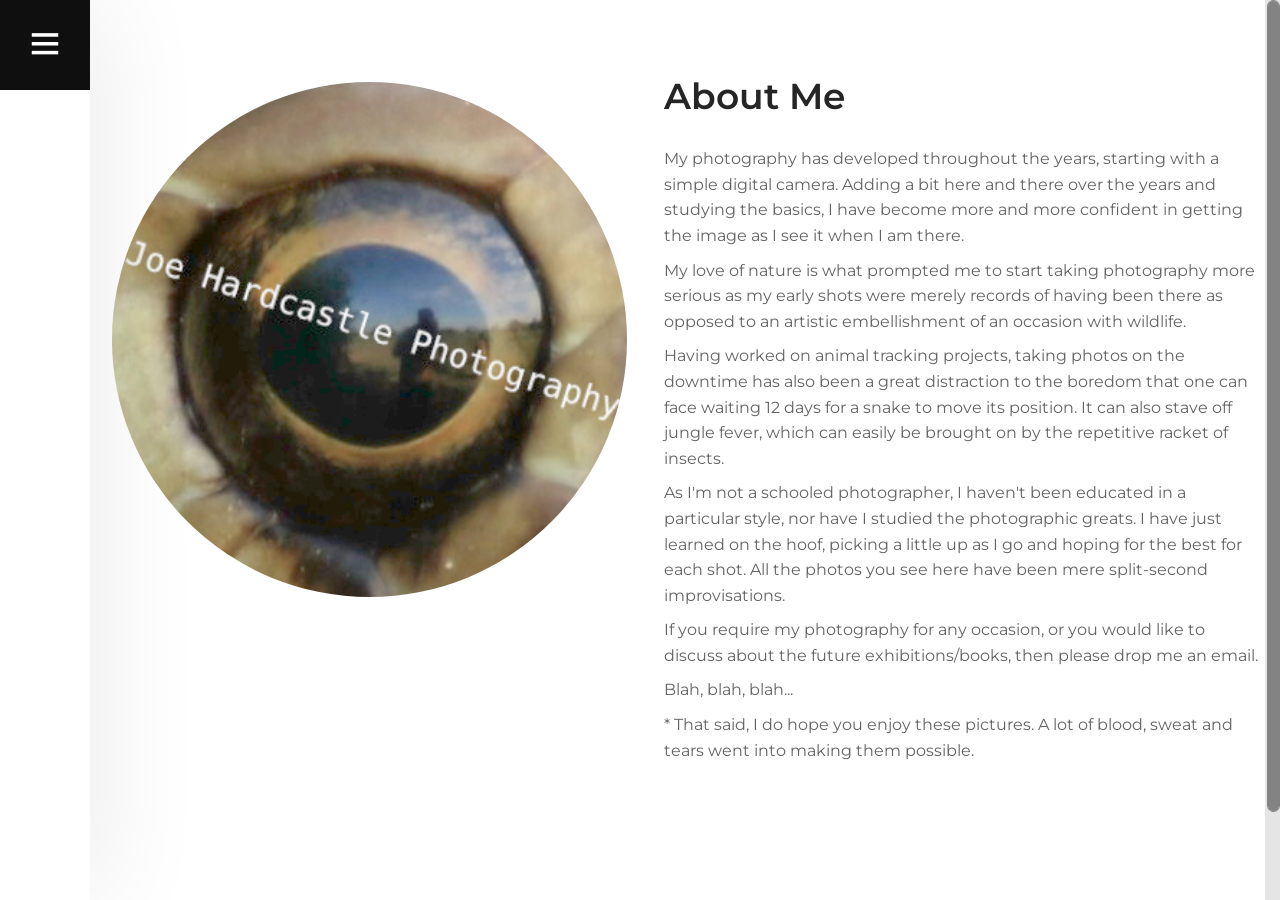
<file: about.html>
<!DOCTYPE html>
<html lang="zxx">
<head>
	<title>About</title>
	<meta charset="UTF-8">
	<meta name="description" content="Tulen Photography HTML Template">
	<meta name="keywords" content="photo, html">
	<meta name="viewport" content="width=device-width, initial-scale=1.0">
	<!-- Stylesheets -->
	<link rel="stylesheet" href="./static/assets/css/bootstrap.min.css"/>
	<link rel="stylesheet" href="./static/assets/css/font-awesome.min.css"/>
	<link rel="stylesheet" href="./static/assets/css/themify-icons.css"/>
	<link rel="stylesheet" href="./static/assets/css/accordion.css"/>
	<link rel="stylesheet" href="./static/assets/css/owl.carousel.min.css"/>

	<!-- Main Stylesheets -->
	<link rel="stylesheet" href="./static/assets/css/style.css"/>


	<!--[if lt IE 9]>
		<script src="https://oss.maxcdn.com/html5shiv/3.7.2/html5shiv.min.js"></script>
		<script src="https://oss.maxcdn.com/respond/1.4.2/respond.min.js"></script>
	<![endif]-->

</head>
<body>
	<!-- Page Preloder -->
	<div id="preloder">
		<div class="loader"></div>
	</div>

	<!-- Offcanvas Menu Section -->
	<div class="menu-wrapper">
		<div class="menu-switch">
			<i class="ti-menu"></i>
		</div>
		<div class="menu-social-warp">
			<div class="menu-social">
<!--				<a href="#"><i class="ti-facebook"></i></a>-->
<!--				<a href="#"><i class="ti-twitter-alt"></i></a>-->
<!--				<a href="#"><i class="ti-linkedin"></i></a>-->
<!--				<a href="#"><i class="ti-instagram"></i></a>-->
			</div>
		</div>
	</div>
	<div class="side-menu-wrapper">
		<div class="sm-header">
			<div class="menu-close">
				<i class="ti-arrow-left"></i>
			</div>
<!--			<a href="index.html" class="site-logo">-->
<!--				<img src="img/froghead.png" alt="">-->
<!--			</a>-->
		</div>
		<nav class="main-menu">
			<ul>
				<li><a href="index.html">Home</a></li>
				<li><a href="about.html" class="active">About</a></li>
				<li><a href="gallery.html">Gallery</a></li>
<!--				<li><a href="/blog">Blog</a></li>-->
				<li><a href="contact.html">Contact</a></li>
			</ul>
		</nav>
		<div class="sm-footer">
<!--			<div class="sm-social">-->
<!--				<a href="#"><i class="ti-facebook"></i></a>-->
<!--				<a href="#"><i class="ti-twitter-alt"></i></a>-->
<!--				<a href="#"><i class="ti-linkedin"></i></a>-->
<!--				<a href="#"><i class="ti-instagram"></i></a>-->
<!--			</div>-->
			<div class="copyright-text"><p><!-- Link back to Colorlib can't be removed. Template is licensed under CC BY 3.0. -->
  Copyright &copy;<script>document.write(new Date().getFullYear());</script> All rights reserved | This template is made with <i class="ti-heart" aria-hidden="true"></i> by <a href="https://colorlib.com" target="_blank">Colorlib</a>
  <!-- Link back to Colorlib can't be removed. Template is licensed under CC BY 3.0. --></p></div>
		</div>
	</div>
	<!-- Offcanvas Menu Section end -->

	<!-- About Section end -->
	<section class="about-section">
		<div class="about-warp">
			<div class="about-left">
				<div class="about-img">
					<img src="./static/assets/img/hero/me.jpg" alt="">
				</div>
				<div class="profile-text text-white">
<!--					<h2>Hello!</h2>-->
					<h2><strong>My name is Joe Hardcastle</strong></h2>
					<p>On display here is a selection from my photography collection. The bulk of the work here was taken from my frequent trips to India, which is where I have more time and leisure to live through the lens than when at home. On the road, I always have the camera at my side and as I wander through the cities and jungles, the subjects become more and more varied. People. Places. Things.</p>
					<a href="contact.html" class="profile-btn">Contact me</a>
					<a href="#" class="profile-email">jhrdcstl77@gmail.com</a>
				</div>
			</div>
			<div class="about-right">
				<div class="about-text">
					<h2>About Me</h2>
					<p>My photography has developed throughout the years, starting with a simple digital camera. Adding a bit here and there over the years and studying the basics, I have become more and more confident in getting the image as I see it when I am there.</p>
					<p>My love of nature is what prompted me to start taking photography more serious as my early shots were merely records of having been there as opposed to an artistic embellishment of an occasion with wildlife.</p>
					<p>Having worked on animal tracking projects, taking photos on the downtime has also been a great distraction to the boredom that one can face waiting 12 days for a snake to move its position. It can also stave off jungle fever, which can easily be brought on by the repetitive racket of insects. </p>
					<p>As I'm not a schooled photographer, I haven't been educated in a particular style, nor have I studied the photographic greats. I have just learned on the hoof, picking a little up as I go and hoping for the best for each shot. All the photos you see here have been mere split-second improvisations. </p>
					<p>If you require my photography for any occasion, or you would like to discuss about the future exhibitions/books, then please drop me an email.  </p>
					<p>Blah, blah, blah...</p>
					<p>* That said, I do hope you enjoy these pictures. A lot of blood, sweat and tears went into making them possible.</p>
<!--					<h2 class="pt-5">My Skills</h2>-->
<!--				</div>-->
<!--				<div class="skill-warp text-center">-->
<!--					<div class="row">-->
<!--						<div class="col-lg-3 col-sm-6">-->
<!--							<div class="circle-item">-->
<!--								<div class="circle-progress" data-cpid="id-1" data-cpvalue="90" data-cpcolor="#2916e0"></div>-->
<!--								<h4>Photoshop</h4>-->
<!--							</div>-->
<!--						</div>-->
<!--						<div class="col-lg-3 col-sm-6">-->
<!--							<div class="circle-item">-->
<!--								<div class="circle-progress" data-cpid="id-2" data-cpvalue="95" data-cpcolor="#2916e0"></div>-->
<!--								<h4>Make Up</h4>-->
<!--							</div>-->
<!--						</div>-->
<!--						<div class="col-lg-3 col-sm-6">-->
<!--							<div class="circle-item">-->
<!--								<div class="circle-progress" data-cpid="id-3" data-cpvalue="80" data-cpcolor="#2916e0"></div>-->
<!--								<h4>Fashion</h4>-->
<!--							</div>-->
<!--						</div>-->
<!--						<div class="col-lg-3 col-sm-6">-->
<!--							<div class="circle-item">-->
<!--								<div class="circle-progress" data-cpid="id-4" data-cpvalue="85" data-cpcolor="#2916e0"></div>-->
<!--								<h4>Photography</h4>-->
<!--							</div>-->
<!--						</div>-->
<!--					</div>-->
<!--				</div>-->
<!--			</div>-->
<!--		</div>-->
	</section>
	<!-- About Section end -->

	<!--====== Javascripts & Jquery ======-->
	<script src="./static/assets/js/vendor/jquery-3.2.1.min.js"></script>
	<script src="./static/assets/js/bootstrap.min.js"></script>
	<script src="./static/assets/js/owl.carousel.min.js"></script>
	<script src="./static/assets/js/imagesloaded.pkgd.min.js"></script>
	<script src="./static/assets/js/isotope.pkgd.min.js"></script>
	<script src="./static/assets/js/jquery.nicescroll.min.js"></script>
	<script src="./static/assets/js/circle-progress.min.js"></script>
	<script src="./static/assets/js/pana-accordion.js"></script>
	<script src="./static/assets/js/main.js"></script>

	</body>
</html>
</file>
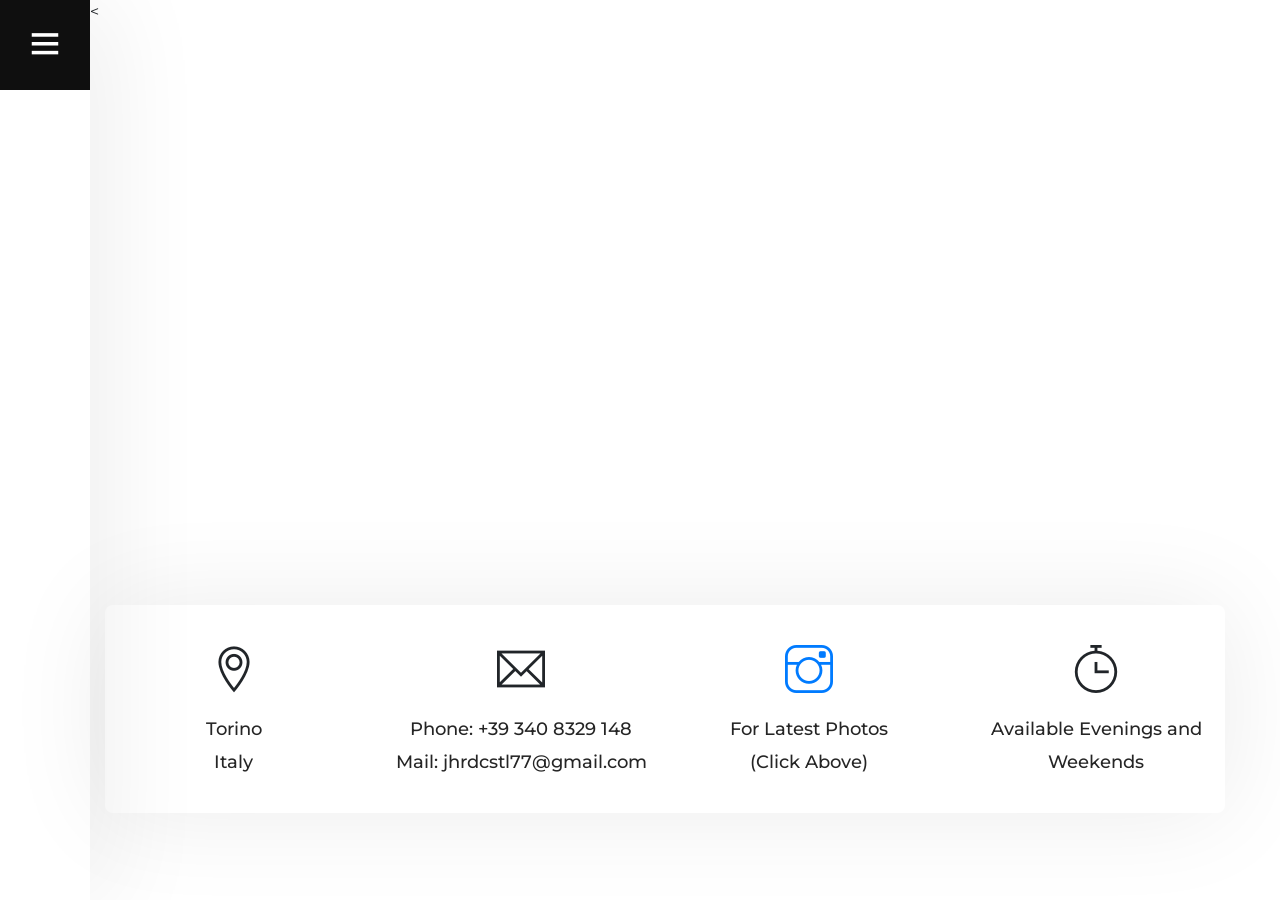
<file: contact.html>
<!DOCTYPE html>
<html lang="zxx">
<head>
	<title>Contact</title>
	<meta charset="UTF-8">
	<meta name="description" content="Tulen Photography HTML Template">
	<meta name="keywords" content="photo, html">
	<meta name="viewport" content="width=device-width, initial-scale=1.0">
	<!-- Stylesheets -->
	<link rel="stylesheet" href="./static/assets/css/bootstrap.min.css"/>
	<link rel="stylesheet" href="./static/assets/css/font-awesome.min.css"/>
	<link rel="stylesheet" href="./static/assets/css/themify-icons.css"/>
	<link rel="stylesheet" href="./static/assets/css/accordion.css"/>
	<link rel="stylesheet" href="./static/assets/css/fresco.css"/>
	<link rel="stylesheet" href="./static/assets/css/owl.carousel.min.css"/>

	<!-- Main Stylesheets -->
	<link rel="stylesheet" href="./static/assets/css/style.css"/>


	<!--[if lt IE 9]>
		<script src="https://oss.maxcdn.com/html5shiv/3.7.2/html5shiv.min.js"></script>
		<script src="https://oss.maxcdn.com/respond/1.4.2/respond.min.js"></script>
	<![endif]-->

</head>
<body>
	<!-- Page Preloder -->
	<div id="preloder">
		<div class="loader"></div>
	</div>

	<!-- Offcanvas Menu Section -->
	<div class="menu-wrapper">
		<div class="menu-switch">
			<i class="ti-menu"></i>
		</div>
		<div class="menu-social-warp">
			<div class="menu-social">
<!--				<a href="#"><i class="ti-facebook"></i></a>-->
<!--				<a href="#"><i class="ti-twitter-alt"></i></a>-->
<!--				<a href="#"><i class="ti-linkedin"></i></a>-->
<!--				<a href="#"><i class="ti-instagram"></i></a>-->
			</div>
		</div>
	</div>
	<div class="side-menu-wrapper">
		<div class="sm-header">
			<div class="menu-close">
				<i class="ti-arrow-left"></i>
			</div>
<!--			<a href="index.html" class="site-logo">-->
<!--				<img src="./static/assets/img/froghead.png" alt="">-->
<!--			</a>-->
		</div>
		<nav class="main-menu">
			<ul>
				<li><a href="index.html">Home</a></li>
				<li><a href="about.html">About</a></li>
				<li><a href="gallery.html">Gallery</a></li>
<!--				<li><a href="/blog">Blog</a></li>-->
				<li><a href="contact.html" class="active">Contact</a></li>
			</ul>
		</nav>
		<div class="sm-footer">
			<div class="sm-social">
<!--				<a href="#"><i class="ti-facebook"></i></a>-->
<!--				<a href="#"><i class="ti-twitter-alt"></i></a>-->
<!--				<a href="#"><i class="ti-linkedin"></i></a>-->
<!--				<a href="#"><i class="ti-instagram"></i></a>-->
			</div>
			<div class="copyright-text"><p><!-- Link back to Colorlib can't be removed. Template is licensed under CC BY 3.0. -->
  Copyright &copy;<script>document.write(new Date().getFullYear());</script> All rights reserved | This template is made with <i class="ti-heart" aria-hidden="true"></i> by <a href="https://colorlib.com" target="_blank">Colorlib</a>
  <!-- Link back to Colorlib can't be removed. Template is licensed under CC BY 3.0. --></p></div>
		</div>
	</div>
	<!-- Offcanvas Menu Section end -->

	<!-- Contact Section end -->
	<div class="contact-section">
		<div class="map-warp"><<iframe src="https://www.google.com/maps/embed?pb=!1m18!1m12!1m3!1d90168.55476565538!2d7.587687888409556!3d45.07023061295195!2m3!1f0!2f0!3f0!3m2!1i1024!2i768!4f13.1!3m3!1m2!1s0x47886d126418be25%3A0x8903f803d69c77bf!2sTurin%2C%20Metropolitan%20City%20of%20Turin!5e0!3m2!1sen!2sit!4v1745400880802!5m2!1sen!2sit" width="600" height="450" style="border:0;" allowfullscreen="" loading="lazy" referrerpolicy="no-referrer-when-downgrade"></iframe></div>
		<div class="contact-box">
			<div class="row">
				<div class="col-lg-3">
					<div class="contact-info">
						<i class="ti-location-pin"></i>
						<p>Torino<br>Italy</p>
					</div>
				</div>
				<div class="col-lg-3">
					<div class="contact-info">
						<i class="ti-email"></i>
						<p>Phone: +39 340 8329 148</p>
						<p>Mail: jhrdcstl77@gmail.com</p>
					</div>
				</div>
				<div class="col-lg-3">
					<div class="contact-info">
						<a href="https://www.instagram.com/j_hardcastle_2020"><i class="ti-instagram"></i></a>
						<p>For Latest Photos</p>
						<p>(Click Above)</p>
					</div>
				</div>
				<div class="col-lg-3">
					<div class="contact-info">
						<i class="ti-timer"></i>
						<p>Available Evenings and Weekends</p>
<!--						<p><span>Monday - Friday:</span></p>-->
					</div>
				</div>


			</div>
		</div>
	</div>
	<!-- Contact Section end -->

	<!--====== Javascripts & Jquery ======-->
	<script src="./static/assets/js/vendor/jquery-3.2.1.min.js"></script>
	<script src="./static/assets/js/bootstrap.min.js"></script>
	<script src="./static/assets/js/owl.carousel.min.js"></script>
	<script src="./static/assets/js/imagesloaded.pkgd.min.js"></script>
	<script src="./static/assets/js/isotope.pkgd.min.js"></script>
	<script src="./static/assets/js/jquery.nicescroll.min.js"></script>
	<script src="./static/assets/js/circle-progress.min.js"></script>
	<script src="./static/assets/js/pana-accordion.js"></script>
	<script src="./static/assets/js/main.js"></script>

	</body>
</html>
</file>
<file: static/assets/css/themify-icons.css>
@font-face {
	font-family: 'themify';
	src:url('../fonts/themify.eot?-fvbane');
	src:url('../fonts/themify.eot?#iefix-fvbane') format('embedded-opentype'),
		url('../fonts/themify.woff?-fvbane') format('woff'),
		url('../fonts/themify.ttf?-fvbane') format('truetype'),
		url('../fonts/themify.svg?-fvbane#themify') format('svg');
	font-weight: normal;
	font-style: normal;
}

[class^="ti-"], [class*=" ti-"] {
	font-family: 'themify';
	speak: none;
	font-style: normal;
	font-weight: normal;
	font-variant: normal;
	text-transform: none;
	line-height: 1;

	/* Better Font Rendering =========== */
	-webkit-font-smoothing: antialiased;
	-moz-osx-font-smoothing: grayscale;
}

.ti-wand:before {
	content: "\e600";
}
.ti-volume:before {
	content: "\e601";
}
.ti-user:before {
	content: "\e602";
}
.ti-unlock:before {
	content: "\e603";
}
.ti-unlink:before {
	content: "\e604";
}
.ti-trash:before {
	content: "\e605";
}
.ti-thought:before {
	content: "\e606";
}
.ti-target:before {
	content: "\e607";
}
.ti-tag:before {
	content: "\e608";
}
.ti-tablet:before {
	content: "\e609";
}
.ti-star:before {
	content: "\e60a";
}
.ti-spray:before {
	content: "\e60b";
}
.ti-signal:before {
	content: "\e60c";
}
.ti-shopping-cart:before {
	content: "\e60d";
}
.ti-shopping-cart-full:before {
	content: "\e60e";
}
.ti-settings:before {
	content: "\e60f";
}
.ti-search:before {
	content: "\e610";
}
.ti-zoom-in:before {
	content: "\e611";
}
.ti-zoom-out:before {
	content: "\e612";
}
.ti-cut:before {
	content: "\e613";
}
.ti-ruler:before {
	content: "\e614";
}
.ti-ruler-pencil:before {
	content: "\e615";
}
.ti-ruler-alt:before {
	content: "\e616";
}
.ti-bookmark:before {
	content: "\e617";
}
.ti-bookmark-alt:before {
	content: "\e618";
}
.ti-reload:before {
	content: "\e619";
}
.ti-plus:before {
	content: "\e61a";
}
.ti-pin:before {
	content: "\e61b";
}
.ti-pencil:before {
	content: "\e61c";
}
.ti-pencil-alt:before {
	content: "\e61d";
}
.ti-paint-roller:before {
	content: "\e61e";
}
.ti-paint-bucket:before {
	content: "\e61f";
}
.ti-na:before {
	content: "\e620";
}
.ti-mobile:before {
	content: "\e621";
}
.ti-minus:before {
	content: "\e622";
}
.ti-medall:before {
	content: "\e623";
}
.ti-medall-alt:before {
	content: "\e624";
}
.ti-marker:before {
	content: "\e625";
}
.ti-marker-alt:before {
	content: "\e626";
}
.ti-arrow-up:before {
	content: "\e627";
}
.ti-arrow-right:before {
	content: "\e628";
}
.ti-arrow-left:before {
	content: "\e629";
}
.ti-arrow-down:before {
	content: "\e62a";
}
.ti-lock:before {
	content: "\e62b";
}
.ti-location-arrow:before {
	content: "\e62c";
}
.ti-link:before {
	content: "\e62d";
}
.ti-layout:before {
	content: "\e62e";
}
.ti-layers:before {
	content: "\e62f";
}
.ti-layers-alt:before {
	content: "\e630";
}
.ti-key:before {
	content: "\e631";
}
.ti-import:before {
	content: "\e632";
}
.ti-image:before {
	content: "\e633";
}
.ti-heart:before {
	content: "\e634";
}
.ti-heart-broken:before {
	content: "\e635";
}
.ti-hand-stop:before {
	content: "\e636";
}
.ti-hand-open:before {
	content: "\e637";
}
.ti-hand-drag:before {
	content: "\e638";
}
.ti-folder:before {
	content: "\e639";
}
.ti-flag:before {
	content: "\e63a";
}
.ti-flag-alt:before {
	content: "\e63b";
}
.ti-flag-alt-2:before {
	content: "\e63c";
}
.ti-eye:before {
	content: "\e63d";
}
.ti-export:before {
	content: "\e63e";
}
.ti-exchange-vertical:before {
	content: "\e63f";
}
.ti-desktop:before {
	content: "\e640";
}
.ti-cup:before {
	content: "\e641";
}
.ti-crown:before {
	content: "\e642";
}
.ti-comments:before {
	content: "\e643";
}
.ti-comment:before {
	content: "\e644";
}
.ti-comment-alt:before {
	content: "\e645";
}
.ti-close:before {
	content: "\e646";
}
.ti-clip:before {
	content: "\e647";
}
.ti-angle-up:before {
	content: "\e648";
}
.ti-angle-right:before {
	content: "\e649";
}
.ti-angle-left:before {
	content: "\e64a";
}
.ti-angle-down:before {
	content: "\e64b";
}
.ti-check:before {
	content: "\e64c";
}
.ti-check-box:before {
	content: "\e64d";
}
.ti-camera:before {
	content: "\e64e";
}
.ti-announcement:before {
	content: "\e64f";
}
.ti-brush:before {
	content: "\e650";
}
.ti-briefcase:before {
	content: "\e651";
}
.ti-bolt:before {
	content: "\e652";
}
.ti-bolt-alt:before {
	content: "\e653";
}
.ti-blackboard:before {
	content: "\e654";
}
.ti-bag:before {
	content: "\e655";
}
.ti-move:before {
	content: "\e656";
}
.ti-arrows-vertical:before {
	content: "\e657";
}
.ti-arrows-horizontal:before {
	content: "\e658";
}
.ti-fullscreen:before {
	content: "\e659";
}
.ti-arrow-top-right:before {
	content: "\e65a";
}
.ti-arrow-top-left:before {
	content: "\e65b";
}
.ti-arrow-circle-up:before {
	content: "\e65c";
}
.ti-arrow-circle-right:before {
	content: "\e65d";
}
.ti-arrow-circle-left:before {
	content: "\e65e";
}
.ti-arrow-circle-down:before {
	content: "\e65f";
}
.ti-angle-double-up:before {
	content: "\e660";
}
.ti-angle-double-right:before {
	content: "\e661";
}
.ti-angle-double-left:before {
	content: "\e662";
}
.ti-angle-double-down:before {
	content: "\e663";
}
.ti-zip:before {
	content: "\e664";
}
.ti-world:before {
	content: "\e665";
}
.ti-wheelchair:before {
	content: "\e666";
}
.ti-view-list:before {
	content: "\e667";
}
.ti-view-list-alt:before {
	content: "\e668";
}
.ti-view-grid:before {
	content: "\e669";
}
.ti-uppercase:before {
	content: "\e66a";
}
.ti-upload:before {
	content: "\e66b";
}
.ti-underline:before {
	content: "\e66c";
}
.ti-truck:before {
	content: "\e66d";
}
.ti-timer:before {
	content: "\e66e";
}
.ti-ticket:before {
	content: "\e66f";
}
.ti-thumb-up:before {
	content: "\e670";
}
.ti-thumb-down:before {
	content: "\e671";
}
.ti-text:before {
	content: "\e672";
}
.ti-stats-up:before {
	content: "\e673";
}
.ti-stats-down:before {
	content: "\e674";
}
.ti-split-v:before {
	content: "\e675";
}
.ti-split-h:before {
	content: "\e676";
}
.ti-smallcap:before {
	content: "\e677";
}
.ti-shine:before {
	content: "\e678";
}
.ti-shift-right:before {
	content: "\e679";
}
.ti-shift-left:before {
	content: "\e67a";
}
.ti-shield:before {
	content: "\e67b";
}
.ti-notepad:before {
	content: "\e67c";
}
.ti-server:before {
	content: "\e67d";
}
.ti-quote-right:before {
	content: "\e67e";
}
.ti-quote-left:before {
	content: "\e67f";
}
.ti-pulse:before {
	content: "\e680";
}
.ti-printer:before {
	content: "\e681";
}
.ti-power-off:before {
	content: "\e682";
}
.ti-plug:before {
	content: "\e683";
}
.ti-pie-chart:before {
	content: "\e684";
}
.ti-paragraph:before {
	content: "\e685";
}
.ti-panel:before {
	content: "\e686";
}
.ti-package:before {
	content: "\e687";
}
.ti-music:before {
	content: "\e688";
}
.ti-music-alt:before {
	content: "\e689";
}
.ti-mouse:before {
	content: "\e68a";
}
.ti-mouse-alt:before {
	content: "\e68b";
}
.ti-money:before {
	content: "\e68c";
}
.ti-microphone:before {
	content: "\e68d";
}
.ti-menu:before {
	content: "\e68e";
}
.ti-menu-alt:before {
	content: "\e68f";
}
.ti-map:before {
	content: "\e690";
}
.ti-map-alt:before {
	content: "\e691";
}
.ti-loop:before {
	content: "\e692";
}
.ti-location-pin:before {
	content: "\e693";
}
.ti-list:before {
	content: "\e694";
}
.ti-light-bulb:before {
	content: "\e695";
}
.ti-Italic:before {
	content: "\e696";
}
.ti-info:before {
	content: "\e697";
}
.ti-infinite:before {
	content: "\e698";
}
.ti-id-badge:before {
	content: "\e699";
}
.ti-hummer:before {
	content: "\e69a";
}
.ti-home:before {
	content: "\e69b";
}
.ti-help:before {
	content: "\e69c";
}
.ti-headphone:before {
	content: "\e69d";
}
.ti-harddrives:before {
	content: "\e69e";
}
.ti-harddrive:before {
	content: "\e69f";
}
.ti-gift:before {
	content: "\e6a0";
}
.ti-game:before {
	content: "\e6a1";
}
.ti-filter:before {
	content: "\e6a2";
}
.ti-files:before {
	content: "\e6a3";
}
.ti-file:before {
	content: "\e6a4";
}
.ti-eraser:before {
	content: "\e6a5";
}
.ti-envelope:before {
	content: "\e6a6";
}
.ti-download:before {
	content: "\e6a7";
}
.ti-direction:before {
	content: "\e6a8";
}
.ti-direction-alt:before {
	content: "\e6a9";
}
.ti-dashboard:before {
	content: "\e6aa";
}
.ti-control-stop:before {
	content: "\e6ab";
}
.ti-control-shuffle:before {
	content: "\e6ac";
}
.ti-control-play:before {
	content: "\e6ad";
}
.ti-control-pause:before {
	content: "\e6ae";
}
.ti-control-forward:before {
	content: "\e6af";
}
.ti-control-backward:before {
	content: "\e6b0";
}
.ti-cloud:before {
	content: "\e6b1";
}
.ti-cloud-up:before {
	content: "\e6b2";
}
.ti-cloud-down:before {
	content: "\e6b3";
}
.ti-clipboard:before {
	content: "\e6b4";
}
.ti-car:before {
	content: "\e6b5";
}
.ti-calendar:before {
	content: "\e6b6";
}
.ti-book:before {
	content: "\e6b7";
}
.ti-bell:before {
	content: "\e6b8";
}
.ti-basketball:before {
	content: "\e6b9";
}
.ti-bar-chart:before {
	content: "\e6ba";
}
.ti-bar-chart-alt:before {
	content: "\e6bb";
}
.ti-back-right:before {
	content: "\e6bc";
}
.ti-back-left:before {
	content: "\e6bd";
}
.ti-arrows-corner:before {
	content: "\e6be";
}
.ti-archive:before {
	content: "\e6bf";
}
.ti-anchor:before {
	content: "\e6c0";
}
.ti-align-right:before {
	content: "\e6c1";
}
.ti-align-left:before {
	content: "\e6c2";
}
.ti-align-justify:before {
	content: "\e6c3";
}
.ti-align-center:before {
	content: "\e6c4";
}
.ti-alert:before {
	content: "\e6c5";
}
.ti-alarm-clock:before {
	content: "\e6c6";
}
.ti-agenda:before {
	content: "\e6c7";
}
.ti-write:before {
	content: "\e6c8";
}
.ti-window:before {
	content: "\e6c9";
}
.ti-widgetized:before {
	content: "\e6ca";
}
.ti-widget:before {
	content: "\e6cb";
}
.ti-widget-alt:before {
	content: "\e6cc";
}
.ti-wallet:before {
	content: "\e6cd";
}
.ti-video-clapper:before {
	content: "\e6ce";
}
.ti-video-camera:before {
	content: "\e6cf";
}
.ti-vector:before {
	content: "\e6d0";
}
.ti-themify-logo:before {
	content: "\e6d1";
}
.ti-themify-favicon:before {
	content: "\e6d2";
}
.ti-themify-favicon-alt:before {
	content: "\e6d3";
}
.ti-support:before {
	content: "\e6d4";
}
.ti-stamp:before {
	content: "\e6d5";
}
.ti-split-v-alt:before {
	content: "\e6d6";
}
.ti-slice:before {
	content: "\e6d7";
}
.ti-shortcode:before {
	content: "\e6d8";
}
.ti-shift-right-alt:before {
	content: "\e6d9";
}
.ti-shift-left-alt:before {
	content: "\e6da";
}
.ti-ruler-alt-2:before {
	content: "\e6db";
}
.ti-receipt:before {
	content: "\e6dc";
}
.ti-pin2:before {
	content: "\e6dd";
}
.ti-pin-alt:before {
	content: "\e6de";
}
.ti-pencil-alt2:before {
	content: "\e6df";
}
.ti-palette:before {
	content: "\e6e0";
}
.ti-more:before {
	content: "\e6e1";
}
.ti-more-alt:before {
	content: "\e6e2";
}
.ti-microphone-alt:before {
	content: "\e6e3";
}
.ti-magnet:before {
	content: "\e6e4";
}
.ti-line-double:before {
	content: "\e6e5";
}
.ti-line-dotted:before {
	content: "\e6e6";
}
.ti-line-dashed:before {
	content: "\e6e7";
}
.ti-layout-width-full:before {
	content: "\e6e8";
}
.ti-layout-width-default:before {
	content: "\e6e9";
}
.ti-layout-width-default-alt:before {
	content: "\e6ea";
}
.ti-layout-tab:before {
	content: "\e6eb";
}
.ti-layout-tab-window:before {
	content: "\e6ec";
}
.ti-layout-tab-v:before {
	content: "\e6ed";
}
.ti-layout-tab-min:before {
	content: "\e6ee";
}
.ti-layout-slider:before {
	content: "\e6ef";
}
.ti-layout-slider-alt:before {
	content: "\e6f0";
}
.ti-layout-sidebar-right:before {
	content: "\e6f1";
}
.ti-layout-sidebar-none:before {
	content: "\e6f2";
}
.ti-layout-sidebar-left:before {
	content: "\e6f3";
}
.ti-layout-placeholder:before {
	content: "\e6f4";
}
.ti-layout-menu:before {
	content: "\e6f5";
}
.ti-layout-menu-v:before {
	content: "\e6f6";
}
.ti-layout-menu-separated:before {
	content: "\e6f7";
}
.ti-layout-menu-full:before {
	content: "\e6f8";
}
.ti-layout-media-right-alt:before {
	content: "\e6f9";
}
.ti-layout-media-right:before {
	content: "\e6fa";
}
.ti-layout-media-overlay:before {
	content: "\e6fb";
}
.ti-layout-media-overlay-alt:before {
	content: "\e6fc";
}
.ti-layout-media-overlay-alt-2:before {
	content: "\e6fd";
}
.ti-layout-media-left-alt:before {
	content: "\e6fe";
}
.ti-layout-media-left:before {
	content: "\e6ff";
}
.ti-layout-media-center-alt:before {
	content: "\e700";
}
.ti-layout-media-center:before {
	content: "\e701";
}
.ti-layout-list-thumb:before {
	content: "\e702";
}
.ti-layout-list-thumb-alt:before {
	content: "\e703";
}
.ti-layout-list-post:before {
	content: "\e704";
}
.ti-layout-list-large-image:before {
	content: "\e705";
}
.ti-layout-line-solid:before {
	content: "\e706";
}
.ti-layout-grid4:before {
	content: "\e707";
}
.ti-layout-grid3:before {
	content: "\e708";
}
.ti-layout-grid2:before {
	content: "\e709";
}
.ti-layout-grid2-thumb:before {
	content: "\e70a";
}
.ti-layout-cta-right:before {
	content: "\e70b";
}
.ti-layout-cta-left:before {
	content: "\e70c";
}
.ti-layout-cta-center:before {
	content: "\e70d";
}
.ti-layout-cta-btn-right:before {
	content: "\e70e";
}
.ti-layout-cta-btn-left:before {
	content: "\e70f";
}
.ti-layout-column4:before {
	content: "\e710";
}
.ti-layout-column3:before {
	content: "\e711";
}
.ti-layout-column2:before {
	content: "\e712";
}
.ti-layout-accordion-separated:before {
	content: "\e713";
}
.ti-layout-accordion-merged:before {
	content: "\e714";
}
.ti-layout-accordion-list:before {
	content: "\e715";
}
.ti-ink-pen:before {
	content: "\e716";
}
.ti-info-alt:before {
	content: "\e717";
}
.ti-help-alt:before {
	content: "\e718";
}
.ti-headphone-alt:before {
	content: "\e719";
}
.ti-hand-point-up:before {
	content: "\e71a";
}
.ti-hand-point-right:before {
	content: "\e71b";
}
.ti-hand-point-left:before {
	content: "\e71c";
}
.ti-hand-point-down:before {
	content: "\e71d";
}
.ti-gallery:before {
	content: "\e71e";
}
.ti-face-smile:before {
	content: "\e71f";
}
.ti-face-sad:before {
	content: "\e720";
}
.ti-credit-card:before {
	content: "\e721";
}
.ti-control-skip-forward:before {
	content: "\e722";
}
.ti-control-skip-backward:before {
	content: "\e723";
}
.ti-control-record:before {
	content: "\e724";
}
.ti-control-eject:before {
	content: "\e725";
}
.ti-comments-smiley:before {
	content: "\e726";
}
.ti-brush-alt:before {
	content: "\e727";
}
.ti-youtube:before {
	content: "\e728";
}
.ti-vimeo:before {
	content: "\e729";
}
.ti-twitter:before {
	content: "\e72a";
}
.ti-time:before {
	content: "\e72b";
}
.ti-tumblr:before {
	content: "\e72c";
}
.ti-skype:before {
	content: "\e72d";
}
.ti-share:before {
	content: "\e72e";
}
.ti-share-alt:before {
	content: "\e72f";
}
.ti-rocket:before {
	content: "\e730";
}
.ti-pinterest:before {
	content: "\e731";
}
.ti-new-window:before {
	content: "\e732";
}
.ti-microsoft:before {
	content: "\e733";
}
.ti-list-ol:before {
	content: "\e734";
}
.ti-linkedin:before {
	content: "\e735";
}
.ti-layout-sidebar-2:before {
	content: "\e736";
}
.ti-layout-grid4-alt:before {
	content: "\e737";
}
.ti-layout-grid3-alt:before {
	content: "\e738";
}
.ti-layout-grid2-alt:before {
	content: "\e739";
}
.ti-layout-column4-alt:before {
	content: "\e73a";
}
.ti-layout-column3-alt:before {
	content: "\e73b";
}
.ti-layout-column2-alt:before {
	content: "\e73c";
}
.ti-instagram:before {
	content: "\e73d";
}
.ti-google:before {
	content: "\e73e";
}
.ti-github:before {
	content: "\e73f";
}
.ti-flickr:before {
	content: "\e740";
}
.ti-facebook:before {
	content: "\e741";
}
.ti-dropbox:before {
	content: "\e742";
}
.ti-dribbble:before {
	content: "\e743";
}
.ti-apple:before {
	content: "\e744";
}
.ti-android:before {
	content: "\e745";
}
.ti-save:before {
	content: "\e746";
}
.ti-save-alt:before {
	content: "\e747";
}
.ti-yahoo:before {
	content: "\e748";
}
.ti-wordpress:before {
	content: "\e749";
}
.ti-vimeo-alt:before {
	content: "\e74a";
}
.ti-twitter-alt:before {
	content: "\e74b";
}
.ti-tumblr-alt:before {
	content: "\e74c";
}
.ti-trello:before {
	content: "\e74d";
}
.ti-stack-overflow:before {
	content: "\e74e";
}
.ti-soundcloud:before {
	content: "\e74f";
}
.ti-sharethis:before {
	content: "\e750";
}
.ti-sharethis-alt:before {
	content: "\e751";
}
.ti-reddit:before {
	content: "\e752";
}
.ti-pinterest-alt:before {
	content: "\e753";
}
.ti-microsoft-alt:before {
	content: "\e754";
}
.ti-linux:before {
	content: "\e755";
}
.ti-jsfiddle:before {
	content: "\e756";
}
.ti-joomla:before {
	content: "\e757";
}
.ti-html5:before {
	content: "\e758";
}
.ti-flickr-alt:before {
	content: "\e759";
}
.ti-email:before {
	content: "\e75a";
}
.ti-drupal:before {
	content: "\e75b";
}
.ti-dropbox-alt:before {
	content: "\e75c";
}
.ti-css3:before {
	content: "\e75d";
}
.ti-rss:before {
	content: "\e75e";
}
.ti-rss-alt:before {
	content: "\e75f";
}
</file>
<file: static/assets/css/accordion.css>
.pana-accordion {
	width: 100%;
	height: 100%;
	margin: 0 auto;
	position: relative;
	overflow: hidden
}

.pana-accordion .pana-accordion-wrap {
	margin-left: -1px;
	position: relative;
	width: 300%
}

.pana-accordion .pana-accordion-wrap .pana-accordion-item {
	width: 100%;
	height: 200px;
	overflow: hidden;
	float: left;
	position: absolute;
	left: 0;
	top: 0;
	background-position: top left -200px;
	transition: background-position 0.4s;
	
}
.pana-accordion .pana-accordion-wrap .pana-accordion-item.active {
	background-position: top center;
}

.pana-accordion .pana-accordion-wrap .pana-accordion-item .pana-accordion-mask {
	width: 100%;
	height: 100%;
	left: 0;
	top: 0;
	position: absolute;
	z-index: 10;
	background-color: #000;
	filter: alpha(opacity=40);
	-ms-filter: "progid:DXImageTransform.Microsoft.Alpha(Opacity=40)";
	-webkit-opacity: 0.4;
	-khtml-opacity: 0.4;
	-moz-opacity: 0.4;
	-ms-opacity: 0.4;
	-o-opacity: 0.4;
	opacity: 0.4
}

.pana-accordion .pana-accordion-wrap .pana-accordion-item.active .pana-accordion-mask {
	display: none
}
</file>
<file: static/assets/css/style.css>
/* =================================
------------------------------------
  Tulen | Photography HTML Template
  Version: 1.0
 ------------------------------------
 ====================================*/

/*----------------------------------------*/
/* Template default CSS
/*----------------------------------------*/

@import url("https://fonts.googleapis.com/css?family=Montserrat:400,400i,500,500i,600,600i,700,700i&display=swap");


html,
body {
	height: 100%;
	font-family: "Montserrat", sans-serif;
	-webkit-font-smoothing: antialiased;
}

body {
	padding-left: 90px;
}

@media (max-width: 420px) {
	body {
		padding-left: 60px;
	}
}

h1,
h2,
h3,
h4,
h5,
h6 {
	margin: 0;
	color: #252525;
	font-weight: 600;
}

h1 {
	font-size: 70px;
}

h2 {
	font-size: 36px;
}

h3 {
	font-size: 30px;
}

h4 {
	font-size: 24px;
}

h5 {
	font-size: 18px;
}

h6 {
	font-size: 16px;
}

p {
	font-size: 15px;
	color: #636363;
	line-height: 1.8;
}

img {
	max-width: 100%;
}

input:focus,
select:focus,
button:focus,
textarea:focus {
	outline: none;
}

a:hover,
a:focus {
	text-decoration: none;
	outline: none;
}

ul,
ol {
	padding: 0;
	margin: 0;
}

@media (min-width: 1200px) {
	.container {
		max-width: 1200px;
	}
}

/*---------------------
   Helper CSS
 -----------------------*/

.section-title {
	text-align: center;
	margin-bottom: 55px;
}

.section-title img {
	margin-bottom: 15px;
}

.section-title h2 {
	font-weight: 400;
	font-size: 38px;
	text-transform: uppercase;
}

.section-title p {
	padding-top: 15px;
	margin-bottom: 0;
}

.set-bg {
	background-repeat: no-repeat;
	background-size: cover;
	background-position: top center;
}

.spad {
	padding-top: 110px;
	padding-bottom: 105px;
}

.text-white h1,
.text-white h2,
.text-white h3,
.text-white h4,
.text-white h5,
.text-white h6,
.text-white p,
.text-white span,
.text-white li,
.text-white a {
	color: #fff;
}

/*---------------------
  Commom elements
-----------------------*/

.site-btn {
	display: inline-block;
	font-size: 16px;
	padding: 17px 25px;
	min-width: 170px;
	color: #fff;
	background: grey;
	line-height: 1;
	letter-spacing: 1px;
	text-transform: uppercase;
	text-align: center;
	font-weight: 500;
	border: none;
	border-radius: 2px;
}

.site-btn i {
	font-size: 24px;
	position: relative;
	top: 5px;
	margin-left: 4px;
}

.site-btn:hover {
	color: #fff;
}

/* Preloder */

#preloder {
	position: fixed;
	width: 100%;
	height: 100%;
	top: 0;
	left: 0;
	z-index: 999999;
	background: #000;
}

.loader {
	width: 40px;
	height: 40px;
	position: absolute;
	top: 50%;
	left: 50%;
	margin-top: -13px;
	margin-left: -13px;
	border-radius: 60px;
	animation: loader 0.8s linear infinite;
	-webkit-animation: loader 0.8s linear infinite;
}

@keyframes loader {
	0% {
		-webkit-transform: rotate(0deg);
		transform: rotate(0deg);
		border: 4px solid #f44336;
		border-left-color: transparent;
	}
	50% {
		-webkit-transform: rotate(180deg);
		transform: rotate(180deg);
		border: 4px solid #673ab7;
		border-left-color: transparent;
	}
	100% {
		-webkit-transform: rotate(360deg);
		transform: rotate(360deg);
		border: 4px solid #f44336;
		border-left-color: transparent;
	}
}

@-webkit-keyframes loader {
	0% {
		-webkit-transform: rotate(0deg);
		border: 4px solid #f44336;
		border-left-color: transparent;
	}
	50% {
		-webkit-transform: rotate(180deg);
		border: 4px solid #673ab7;
		border-left-color: transparent;
	}
	100% {
		-webkit-transform: rotate(360deg);
		border: 4px solid #f44336;
		border-left-color: transparent;
	}
}

.menu-wrapper {
	position: fixed;
	width: 90px;
	height: 100%;
	left: 0;
	top: 0;
	-webkit-box-shadow: 14px 0px 103px rgba(0, 0, 0, 0.08);
	box-shadow: 14px 0px 103px rgba(0, 0, 0, 0.08);
	z-index: 999;
	-webkit-transition: 0.4s;
	-o-transition: 0.4s;
	transition: 0.4s;
}

@media (max-width: 420px) {
	.menu-wrapper {
		width: 60px;
	}
}

.menu-wrapper.hide-left {
	opacity: 0;
	left: -90px;
}

.menu-switch {
	width: 100%;
	height: 90px;
	padding-top: 23px;
	font-size: 30px;
	text-align: center;
	color: #fff;
	background: #0f0f0f;
	cursor: pointer;
}

.menu-social-warp {
	height: calc(100% - 90px);
	display: -webkit-box;
	display: -ms-flexbox;
	display: flex;
	-moz-justify-content: center;
	-ms-justify-content: center;
	-webkit-box-pack: center;
	justify-content: center;
	-ms-flex-pack: center;
	-moz-align-items: center;
	-ms-align-items: center;
	-webkit-box-align: center;
	-ms-flex-align: center;
	align-items: center;
}

.menu-social a {
	display: block;
	font-size: 18px;
	color: #252525;
	margin-bottom: 50px;
}

.menu-social a:last-child {
	margin-bottom: 0;
}

@media (max-width: 576px) {
	.menu-social a {
		margin-bottom: 30px;
	}
}

.side-menu-wrapper {
	position: fixed;
	width: 270px;
	height: 100%;
	left: -280px;
	top: 0;
	overflow-y: auto;
	-webkit-box-shadow: 14px 0px 103px rgba(0, 0, 0, 0.08);
	box-shadow: 14px 0px 103px rgba(0, 0, 0, 0.08);
	background-color: #fff;
	z-index: 9999;
	opacity: 0;
	filter: alpha(opacity=0);
	-webkit-transition: 0.3s;
	-o-transition: 0.3s;
	transition: 0.3s;
}

@media (max-width: 420px) {
	.side-menu-wrapper {
		width: 100%;
		left: -100%;
	}
}

.side-menu-wrapper.active {
	left: 0;
	opacity: 1;
	filter: alpha(opacity=100);
}

.side-menu-wrapper .sm-header {
	display: -webkit-box;
	display: -ms-flexbox;
	display: flex;
}

.menu-close {
	width: 90px;
	height: 90px;
	padding-top: 23px;
	font-size: 30px;
	text-align: center;
	color: #fff;
	background: #0f0f0f;
	cursor: pointer;
}

.site-logo {
	background: #green;
	width: calc(100% - 90px);
	display: -webkit-box;
	display: -ms-flexbox;
	display: flex;
	-moz-justify-content: center;
	-ms-justify-content: center;
	-webkit-box-pack: center;
	justify-content: center;
	-ms-flex-pack: center;
	-moz-align-items: center;
	-ms-align-items: center;
	-webkit-box-align: center;
	-ms-flex-align: center;
	align-items: center;
}

.main-menu {
	height: calc(100% - 160px);
	display: -webkit-box;
	display: -ms-flexbox;
	display: flex;
	-moz-justify-content: center;
	-ms-justify-content: center;
	-webkit-box-pack: center;
	justify-content: center;
	-ms-flex-pack: center;
	-moz-align-items: center;
	-ms-align-items: center;
	-webkit-box-align: center;
	-ms-flex-align: center;
	align-items: center;
}

.main-menu ul {
	list-style: none;
	text-align: center;
}

.main-menu ul li {
	display: block;
	margin-bottom: 20px;
}

@media (max-height: 500px),
(max-width: 576px) {
	.main-menu ul li {
		margin-bottom: 5px;
	}
}

.main-menu ul li a {
	display: block;
	font-size: 30px;
	font-weight: 600;
	color: #b2b2b2;
	-webkit-transition: 0.3s;
	-o-transition: 0.3s;
	transition: 0.3s;
}

@media (max-height: 500px),
(max-width: 576px) {
	.main-menu ul li a {
		font-size: 20px;
	}
}

.main-menu ul li a:hover,
.main-menu ul li a.active {
	color: #greye0;
}

.sm-footer {
	position: absolute;
	left: 0;
	bottom: 0;
	width: 100%;
	text-align: center;
	padding: 0 15px;
}

@media (max-height: 500px) {
	.sm-footer {
		position: relative;
		padding-top: 30px;
	}
}

.sm-footer .sm-socail a {
	display: inline-block;
	font-size: 18px;
	color: #b2b2b2;
	margin-right: 30px;
	margin-bottom: 10px;
}

.sm-footer .sm-socail a:last-child {
	margin-right: 0;
}

.copyright-text p {
	font-size: 16px;
	font-weight: 500;
	color: #ffffff;
	padding-bottom: 40px;
}

@media (max-width: 420px) {
	.copyright-text {
		padding-bottom: 15px;
	}
}

.copyright-text i {
	color: #ffffff;
}

.copyright-text a {
	color: #ffffff;
}

.copyright-text a:hover {
	color: #ffffff;
}

/*---------------------
   Hero section
 -----------------------*/

.hero-section {
	height: 100%;
}

@media only screen and (min-width: 576px) and (max-width: 767px),
(max-width: 576px) {
	.pana-accordion {
		display: none;
	}
}

.pana-accordion-item,
.hero-item {
	display: -webkit-box;
	display: -ms-flexbox;
	display: flex;
	-webkit-box-align: end;
	-ms-flex-align: end;
	align-items: flex-end;
	position: relative;
}

.pana-accordion-item .pa-text,
.hero-item .pa-text {
	padding-left: 40px;
	padding-bottom: 50px;
	position: relative;
	z-index: 5;
	opacity: 0;
	top: -50px;
}

.pana-accordion-item .pa-text .pa-tag,
.hero-item .pa-text .pa-tag {
	display: inline-block;
	padding: 4px 20px;
	margin-bottom: 10px;
	font-size: 12px;
	color: #greye0;
	text-transform: uppercase;
	font-weight: 600;
	border-radius: 2px;
	background: #fff;
}

.pana-accordion-item .pa-text h2,
.hero-item .pa-text h2 {
	font-size: 60px;
	font-weight: 700;
	color: #fff;
	margin-bottom: 20px;
}

@media only screen and (min-width: 576px) and (max-width: 767px),
only screen and (min-width: 768px) and (max-width: 991px) {
	.pana-accordion-item .pa-text h2,
	.hero-item .pa-text h2 {
		font-size: 48px;
	}
}

@media (max-width: 576px) {
	.pana-accordion-item .pa-text h2,
	.hero-item .pa-text h2 {
		font-size: 36px;
	}
}

@media (max-width: 420px) {
	.pana-accordion-item .pa-text h2,
	.hero-item .pa-text h2 {
		font-size: 24px;
	}
}

.pana-accordion-item .pa-text h4,
.hero-item .pa-text h4 {
	font-weight: 600;
	color: #fff;
	padding-top: 15px;
}

@media (max-width: 420px) {
	.pana-accordion-item .pa-text h4,
	.hero-item .pa-text h4 {
		font-size: 16px;
	}
}

.pana-accordion-item .pa-text .pa-author,
.hero-item .pa-text .pa-author {
	overflow: hidden;
}

.pana-accordion-item .pa-text .pa-author img,
.hero-item .pa-text .pa-author img {
	width: 60px;
	height: 60px;
	float: left;
	border-radius: 50%;
	margin-right: 10px;
}

.pana-accordion-item.active .pa-text,
.hero-item.active .pa-text {
	opacity: 1;
	top: 0;
	-webkit-transition: all 0.4s ease 0.4s;
	-o-transition: all 0.4s ease 0.4s;
	transition: all 0.4s ease 0.4s;
}

.pana-accordion-item.active:after,
.hero-item.active:after {
	content: "";
	position: absolute;
	width: 100%;
	height: 50%;
	left: 0;
	bottom: 0;
	background: black;
	background: -webkit-gradient(linear, left bottom, left top, from(rgba(0, 0, 0, 0.8211659664)), color-stop(94%, rgba(0, 0, 0, 0)));
	background: -o-linear-gradient(bottom, rgba(0, 0, 0, 0.8211659664) 0%, rgba(0, 0, 0, 0) 94%);
	background: linear-gradient(0deg, rgba(0, 0, 0, 0.8211659664) 0%, rgba(0, 0, 0, 0) 94%);
	filter: progid:DXImageTransform.Microsoft.gradient(startColorstr="#000000", endColorstr="#000000", GradientType=1);
}

.hero-slider-warp {
	height: 100%;
	display: none;
}

@media only screen and (min-width: 576px) and (max-width: 767px),
(max-width: 576px) {
	.hero-slider-warp {
		display: block;
	}
}

.hero-slider {
	height: 100%;
}

.hero-slider .owl-stage-outer,
.hero-slider .owl-stage,
.hero-slider .owl-item,
.hero-slider .pana-accordion-item,
.hero-slider .hero-item {
	height: 100%;
}

.hero-item {
	position: relative;
	display: -webkit-box;
	display: -ms-flexbox;
	display: flex;
	-webkit-box-align: center;
	-ms-flex-align: center;
	align-items: center;
	-webkit-box-pack: center;
	-ms-flex-pack: center;
	justify-content: center;
	text-align: center;
	padding: 0 15px;
}

.hero-item .pa-text {
	padding-left: 0;
	padding-bottom: 0;
}

.hero-item .pa-text h4 {
	display: inline-block;
}

.hero-item .pa-text .pa-author img {
	float: none;
	display: inline-block;
}

.owl-item.active .hero-item .pa-text {
	opacity: 1;
	top: 0;
	-webkit-transition: all 0.4s ease 0.4s;
	-o-transition: all 0.4s ease 0.4s;
	transition: all 0.4s ease 0.4s;
}

.owl-item.active .hero-item:after {
	content: "";
	position: absolute;
	width: 100%;
	height: 100%;
	left: 0;
	bottom: 0;
	background: #000000;
	opacity: 0.5;
}

/*------------------
   About page
 ------------------*/

.about-section {
	height: 100%;
}

.about-section .about-warp {
	height: 100%;
	display: -ms-flexbox;
	display: -webkit-box;
	display: flex;
	-ms-flex-wrap: wrap;
	flex-wrap: wrap;
}

@media only screen and (min-width: 992px) and (max-width: 1200px),
only screen and (min-width: 768px) and (max-width: 991px),
only screen and (min-width: 576px) and (max-width: 767px),
(max-width: 576px) {
	.about-section .about-warp {
		display: block;
	}
}

.about-section .about-left {
	background: #greye0;
	-ms-flex: 0 0 47%;
	-webkit-box-flex: 0;
	flex: 0 0 47%;
	max-width: 47%;
	padding: 0 15px;
}

@media only screen and (min-width: 992px) and (max-width: 1200px),
only screen and (min-width: 768px) and (max-width: 991px),
only screen and (min-width: 576px) and (max-width: 767px),
(max-width: 576px) {
	.about-section .about-left {
		max-width: 100%;
	}
}

.about-section .about-right {
	-ms-flex: 0 0 53%;
	-webkit-box-flex: 0;
	flex: 0 0 53%;
	max-width: 53%;
	padding: 0 15px;
}

@media only screen and (min-width: 992px) and (max-width: 1200px),
only screen and (min-width: 768px) and (max-width: 991px),
only screen and (min-width: 576px) and (max-width: 767px),
(max-width: 576px) {
	.about-section .about-right {
		max-width: 100%;
	}
}

.about-img {
	text-align: center;

	background-repeat: no-repeat;
	background-size: inherit;
	background-position: center center;
}

@media only screen and (min-width: 576px) and (max-width: 767px) {
	.about-img {
		background-size: 300px;
	}
}

@media (max-width: 576px) {
	.about-img {
		background-size: 250px;
	}
}

.about-img img {
	width: 515px;
	height: 515px;
	border-radius: 50%;
	margin: 82px auto 50px;
}

@media only screen and (min-width: 576px) and (max-width: 767px) {
	.about-img img {
		width: 250px;
		height: 250px;
	}
}

@media (max-width: 576px) {
	.about-img img {
		width: 180px;
		height: 180px;
	}
}

.profile-text {
	max-width: 550px;
	margin: 0 auto;
	padding-bottom: 40px;
}

.profile-text h2 {
	font-weight: 500;
}

.profile-text p {
	padding-top: 20px;
	margin-bottom: 30px;
}

.profile-text .profile-btn {
	display: inline-block;
	min-width: 160px;
	padding: 9px 10px;
	margin-bottom: 10px;
	margin-right: 28px;
	color: #fff;
	font-size: 16px;
	font-weight: 500;
	text-align: center;
	border-radius: 50px;
	border: 2px solid rgba(255, 255, 255, 0.3);
}

.profile-text .profile-email {
	display: inline-block;
	font-style: italic;
	font-size: 16px;
	color: #fff;
	text-decoration: underline;
}

.about-text {
	max-width: 810px;
	margin: 0 auto;
	padding: 75px 0 50px;
}

.about-text h2 {
	display: inline-block;
	padding-bottom: 8px;
	border-bottom: 3px solid #greye0;
	margin-bottom: 20px;
}

.about-text p {
	font-size: 16px;
	line-height: 1.6;
	margin-bottom: 9px;
}

.skill-warp {
	max-width: 930px;
	margin: 0 auto;
}

.circle-progress {
	text-align: center;
	display: inline-block;
	position: relative;
	margin-bottom: 10px;
}

.circle-progress canvas {
	-webkit-transform: rotate(90deg);
	-ms-transform: rotate(90deg);
	transform: rotate(90deg);
}

.circle-progress .progress-info {
	position: absolute;
	width: 100%;
	top: 50%;
	margin-top: -10px;
}

.circle-progress .progress-info h2 {
	font-size: 16px;
	line-height: 1;
	font-weight: 600;
}

.circle-item {
	margin-bottom: 30px;
}

.circle-item h4 {
	font-size: 20px;
	font-weight: 600;
}

/*------------------
   Gallery page
 ------------------*/

.gallery-section {
	height: 100%;
	overflow: hidden;
	position: relative;
	padding-top: 90px;
}

.gallery-section .gallery-warp {
	margin-left: -5px;
	margin-right: -5px;
}

@media only screen and (min-width: 576px) and (max-width: 767px),
(max-width: 576px) {
	.gallery-section {
		padding-top: 0;
		height: auto;
	}
}

.nice-scroll {
	height: 100%;
	overflow: hidden;
}

@media only screen and (min-width: 576px) and (max-width: 767px),
(max-width: 576px) {
	.nice-scroll {
		overflow: inherit;
	}
}

.gallery-header {
	position: absolute;
	width: 100%;
	left: 0;
	top: 0;
	overflow: hidden;
	padding-top: 30px;
	padding-right: 74px;
	padding-left: 210px;
	z-index: 99;
}

@media only screen and (min-width: 992px) and (max-width: 1200px),
only screen and (min-width: 768px) and (max-width: 991px),
only screen and (min-width: 576px) and (max-width: 767px),
(max-width: 576px) {
	.gallery-header {
		padding-left: 15px;
		padding-right: 15px;
	}
}

@media only screen and (min-width: 576px) and (max-width: 767px),
(max-width: 576px) {
	.gallery-header {
		position: relative;
		padding-bottom: 20px;
	}
}

.gallery-header h4 {
	float: left;
	margin-bottom: 30px;
}

@media only screen and (min-width: 576px) and (max-width: 767px),
(max-width: 576px) {
	.gallery-header h4 {
		margin-bottom: 20px;
		float: none;
	}
}

.gallery-filter {
	list-style: none;
	float: right;
}

@media only screen and (min-width: 576px) and (max-width: 767px),
(max-width: 576px) {
	.gallery-filter {
		float: none;
	}
}

.gallery-filter li {
	display: inline-block;
	font-size: 18px;
	font-weight: 500;
	color: #252525;
	margin-left: 35px;
	cursor: pointer;
}

@media only screen and (min-width: 768px) and (max-width: 991px) {
	.gallery-filter li {
		margin-left: 20px;
	}
}

@media only screen and (min-width: 576px) and (max-width: 767px),
(max-width: 576px) {
	.gallery-filter li {
		margin-left: 0;
		margin-right: 15px;
		font-size: 16px;
	}
}

.gallery-filter li.active {
	color: #greye0;
}

.grid-sizer,
.gallery-item {
	width: 20%;
}

@media only screen and (min-width: 992px) and (max-width: 1200px) {
	.grid-sizer,
	.gallery-item {
		width: 25%;
	}
}

@media only screen and (min-width: 768px) and (max-width: 991px),
only screen and (min-width: 576px) and (max-width: 767px) {
	.grid-sizer,
	.gallery-item {
		width: 50%;
	}
}

@media (max-width: 576px) {
	.grid-sizer,
	.gallery-item {
		width: 100%;
	}
}

.gallery-item {
	padding: 0 5px;
	margin-bottom: 10px;
	position: relative;
}

.gallery-item .gi-hover {
	position: absolute;
	left: 30px;
	bottom: 30px;
	opacity: 0;
	filter: alpha(opacity=0);
	-webkit-transition: all 0.4s ease 0s;
	-o-transition: all 0.4s ease 0s;
	transition: all 0.4s ease 0s;
}

.gallery-item .gi-hover img {
	display: inline-block;
	border-radius: 50%;
	width: 60px;
	height: 60px;
	margin-right: 6px;
}

.gallery-item .gi-hover h6 {
	padding-top: 5px;
	display: inline-block;
	color: #fff;
	position: relative;
	top: 2px;
}

.gallery-item a {
	display: block;
	position: relative;
}

.gallery-item a:after {
	content: "";
	position: absolute;
	width: 100%;
	height: 50%;
	left: 0;
	bottom: 0;
	background: black;
	background: -webkit-gradient(linear, left bottom, left top, from(rgba(0, 0, 0, 0.8211659664)), color-stop(94%, rgba(0, 0, 0, 0)));
	background: -o-linear-gradient(bottom, rgba(0, 0, 0, 0.8211659664) 0%, rgba(0, 0, 0, 0) 94%);
	background: linear-gradient(0deg, rgba(0, 0, 0, 0.8211659664) 0%, rgba(0, 0, 0, 0) 94%);
	filter: progid:DXImageTransform.Microsoft.gradient(startColorstr="#000000", endColorstr="#000000", GradientType=1);
	opacity: 0;
	filter: alpha(opacity=0);
	-webkit-transition: all 0.4s ease 0s;
	-o-transition: all 0.4s ease 0s;
	transition: all 0.4s ease 0s;
}

.gallery-item a img {
	min-width: 100%;
}

.gallery-item:hover .gi-hover {
	opacity: 1;
	filter: alpha(opacity=100);
}

.gallery-item:hover a:after {
	opacity: 0.8;
	filter: alpha(opacity=80);
}

.gallery-item.gi-big {
	width: 40%;
}

@media only screen and (min-width: 992px) and (max-width: 1200px),
only screen and (min-width: 768px) and (max-width: 991px),
only screen and (min-width: 576px) and (max-width: 767px) {
	.gallery-item.gi-big {
		width: 50%;
	}
}

@media (max-width: 576px) {
	.gallery-item.gi-big {
		width: 100%;
	}
}

@media only screen and (min-width: 992px) and (max-width: 1200px),
only screen and (min-width: 768px) and (max-width: 991px),
only screen and (min-width: 576px) and (max-width: 767px) {
	.gallery-item.gi-long {
		width: 50%;
	}
}

@media (max-width: 576px) {
	.gallery-item.gi-long {
		width: 100%;
	}
}

.fr-position-outside {
	left: 0;
	top: 0;
	right: auto;
	bottom: auto;
}

.fr-position-text {
	color: #fff;
}

.fr-window-skin-fresco.fr-window-ui-outside .fr-close-background,
.fr-window-skin-fresco.fr-window-ui-outside .fr-close:hover .fr-close-background {
	background-color: transparent;
}

.fr-thumbnail-active {
	border: 2px solid #greye0;
}

/*----------------
   Blog Page
 ----------------*/

.blog-section {
	height: 100%;
	overflow: hidden;
	position: relative;
}

.blog-grid-warp {
	margin-left: -5px;
	margin-right: -5px;
}

.blog-grid-sizer,
.blog-grid {
	width: 20%;
}

@media only screen and (min-width: 1200px) and (max-width: 1440px) {
	.blog-grid-sizer,
	.blog-grid {
		width: 25%;
	}
}

@media only screen and (min-width: 992px) and (max-width: 1200px) {
	.blog-grid-sizer,
	.blog-grid {
		width: 33.333333%;
	}
}

@media only screen and (min-width: 768px) and (max-width: 991px),
only screen and (min-width: 576px) and (max-width: 767px) {
	.blog-grid-sizer,
	.blog-grid {
		width: 50%;
	}
}

@media (max-width: 576px) {
	.blog-grid-sizer,
	.blog-grid {
		width: 100%;
	}
	.blog-grid-sizer img,
	.blog-grid img {
		min-height: 250px;
	}
}

.blog-grid {
	padding: 0 5px;
	margin-bottom: 10px;
}

.blog-item {
	position: relative;
}

.blog-item:after {
	content: "";
	position: absolute;
	width: 100%;
	height: 50%;
	left: 0;
	bottom: 0;
	background: black;
	background: -webkit-gradient(linear, left bottom, left top, from(rgba(0, 0, 0, 0.7)), color-stop(94%, rgba(0, 0, 0, 0)));
	background: -o-linear-gradient(bottom, rgba(0, 0, 0, 0.7) 0%, rgba(0, 0, 0, 0) 94%);
	background: linear-gradient(0deg, rgba(0, 0, 0, 0.7) 0%, rgba(0, 0, 0, 0) 94%);
	filter: progid:DXImageTransform.Microsoft.gradient(startColorstr="#000000", endColorstr="#000000", GradientType=1);
}

.blog-item img {
	min-width: 100%;
}

.blog-item .bi-tag {
	position: absolute;
	top: 30px;
	left: 30px;
	display: inline-block;
	padding: 4px 20px;
	margin-bottom: 10px;
	font-size: 12px;
	letter-spacing: 2px;
	color: #greye0;
	text-transform: uppercase;
	font-weight: 600;
	border-radius: 2px;
	background: #fff;
}

.blog-item .bi-text {
	position: absolute;
	left: 0;
	bottom: 0;
	padding-left: 30px;
	padding-right: 20px;
	z-index: 99;
}

.blog-item .bi-text .bi-date {
	font-size: 13px;
	color: #fff;
	margin-bottom: 10px;
}

.blog-item .bi-text h3 {
	font-size: 20px;
	padding-bottom: 25px;
	color: #fff;
	line-height: 1.6;
}

.blog-item .bi-text h3 a {
	color: #fff;
}

/*-------------------
   Blog Single Page
 --------------------*/

.blog-details {
	height: 100%;
}

.single-blog-page {
	padding: 45px 38px 50px;
}

@media (max-width: 576px) {
	.single-blog-page {
		padding: 45px 0 50px;
	}
}

.single-blog-page h2 {
	font-size: 36px;
	margin-bottom: 50px;
}

.single-blog-page p {
	margin-bottom: 10px;
}

.blog-metas {
	margin-bottom: 10px;
}

.blog-metas .blog-meta {
	display: inline-block;
	font-size: 13px;
	color: #252525;
	padding-right: 14px;
	margin-right: 12px;
	margin-bottom: 10px;
	position: relative;
}

.blog-metas .blog-meta:after {
	position: absolute;
	content: "|";
	right: 0;
	top: 0;
	font-size: 12px;
	color: #252525;
}

.blog-metas .blog-meta:last-child {
	padding-right: 0;
	margin-right: 0;
}

.blog-metas .blog-meta:last-child:after {
	display: none;
}

.blog-thumb {
	position: relative;
	margin-bottom: 45px;
}

.blog-thumb .thumb-cata {
	position: absolute;
	top: 35px;
	left: 55px;
	display: inline-block;
	padding: 4px 20px;
	margin-bottom: 10px;
	font-size: 12px;
	letter-spacing: 2px;
	color: #greye0;
	text-transform: uppercase;
	font-weight: 600;
	border-radius: 2px;
	background: #fff;
}

.blog-gallery {
	padding-top: 40px;
	margin: 0 -5px;
}

.blog-gallery .bg-item {
	padding: 0 5px;
	margin-bottom: 10px;
}

.blog-gallery .bg-item img {
	min-width: 100%;
}

.post-cata {
	display: inline-block;
	font-size: 12px;
	font-weight: 600;
	padding: 4px 13px;
	margin-bottom: 10px;
	margin-right: 6px;
	text-transform: uppercase;
	text-align: center;
	letter-spacing: 2px;
	border-radius: 2px;
	color: #greye0;
	background: #ebebeb;
	-webkit-transition: 0.3s;
	-o-transition: 0.3s;
	transition: 0.3s;
}

.post-cata:hover {
	color: #fff;
	background: #greye0;
}

.post-share span {
	display: inline-block;
	font-size: 16px;
	margin-right: 20px;
	color: #252525;
}

.post-share a {
	display: inline-block;
	font-size: 14px;
	width: 36px;
	height: 36px;
	text-align: center;
	padding-top: 8px;
	color: #greye0;
	border-radius: 52px;
	margin-left: 4px;
	background: #ebebeb;
}

.post-share a:hover {
	background: #greye0;
	color: #fff;
}

.blog-navigation {
	margin-bottom: 50px;
}

.blog-navigation .bn-item {
	height: 236px;
	display: -webkit-box;
	display: -ms-flexbox;
	display: flex;
	-webkit-box-align: center;
	-ms-flex-align: center;
	align-items: center;
	-webkit-box-pack: center;
	-ms-flex-pack: center;
	justify-content: center;
}

.blog-navigation .bn-item h4 {
	color: #fff;
	max-width: 350px;
	position: relative;
	text-align: center;
}

.blog-navigation .bn-item i {
	position: absolute;
	left: 0;
	top: calc(50% - 12px);
	opacity: 0;
	-webkit-transition: 0.3s;
	-o-transition: 0.3s;
	transition: 0.3s;
}

@media (max-width: 576px) {
	.blog-navigation .bn-item i {
		left: calc(50% - 0px);
		top: 100%;
		margin-top: 15px;
	}
}

.blog-navigation .bn-item:hover i {
	opacity: 1;
	left: -50px;
}

@media (max-width: 576px) {
	.blog-navigation .bn-item:hover i {
		left: calc(50% - 12px);
		top: 100%;
	}
}

.blog-navigation .bn-item.bn-next i {
	left: auto;
	right: 0;
}

@media (max-width: 576px) {
	.blog-navigation .bn-item.bn-next i {
		right: calc(50% - 0px);
	}
}

.blog-navigation .bn-item.bn-next:hover i {
	opacity: 1;
	right: -50px;
}

@media (max-width: 576px) {
	.blog-navigation .bn-item.bn-next:hover i {
		right: calc(50% - 12px);
		top: 100%;
	}
}

.recent-blog {
	margin-bottom: 40px;
}

.recent-blog .row {
	margin: 0 -6px;
}

.recent-blog .col-lg-4 {
	padding: 0 6px;
}

.recent-blog .rp-item {
	height: 250px;
	margin-bottom: 20px;
}

.recent-blog .rp-item:after {
	content: "";
	height: 80%;
}

.comment-option h3 {
	margin-bottom: 40px;
}

.comment-option .single-comment-item {
	margin-bottom: 30px;
}

.comment-option .single-comment-item.reply-comment {
	padding-left: 131px;
}

@media (max-width: 576px) {
	.comment-option .single-comment-item.reply-comment {
		padding-left: 5%;
	}
}

.comment-option .single-comment-item.reply-comment .sc-text {
	padding-left: 5px;
}

.comment-option .single-comment-item.reply-comment .sc-author {
	margin-right: 30px;
}

.comment-option .single-comment-item.first-comment .sc-text {
	position: relative;
}

.comment-option .single-comment-item.first-comment .sc-text:before {
	position: absolute;
	left: 0;
	top: 8px;
	height: 260px;
	width: 1px;
	background: #e9e9e9;
	content: "";
}

@media (max-width: 576px) {
	.comment-option .single-comment-item.first-comment .sc-text:before {
		display: none;
	}
}

.comment-option .single-comment-item.second-comment .sc-text {
	position: relative;
}

.comment-option .single-comment-item.second-comment .sc-text:before {
	position: absolute;
	left: 0;
	top: 8px;
	height: 100px;
	width: 1px;
	background: #e9e9e9;
	content: "";
}

@media (max-width: 576px) {
	.comment-option .single-comment-item.second-comment .sc-text:before {
		display: none;
	}
}

.comment-option .single-comment-item .sc-author {
	float: left;
	margin-right: 30px;
}

@media (max-width: 576px) {
	.comment-option .single-comment-item .sc-author {
		float: none;
		margin-bottom: 20px;
	}
}

.comment-option .single-comment-item .sc-author img {
	height: 70px;
	width: 70px;
	border-radius: 50%;
}

.comment-option .single-comment-item .sc-text {
	display: table;
	padding-left: 30px;
}

@media (max-width: 576px) {
	.comment-option .single-comment-item .sc-text {
		padding-left: 0;
	}
}

.comment-option .single-comment-item .sc-text span {
	font-size: 12px;
	letter-spacing: 2px;
	text-transform: uppercase;
	color: #b2b2b2;
}

.comment-option .single-comment-item .sc-text h5 {
	color: #252525;
	margin-top: 8px;
	margin-bottom: 14px;
}

.comment-option .single-comment-item .sc-text p {
	font-size: 14px;
	line-height: 22px;
}

.comment-option .single-comment-item .sc-text .comment-btn {
	display: inline-block;
	font-size: 11px;
	text-transform: uppercase;
	color: #242d2e;
	border: 1px solid #e5e5e5;
	border-radius: 2px;
	padding: 5px 22px;
	margin-bottom: 10px;
	font-weight: 600;
	border-radius: 40px;
	-webkit-transition: all 0.3s;
	-o-transition: all 0.3s;
	transition: all 0.3s;
}

.comment-option .single-comment-item .sc-text .comment-btn.like-btn {
	margin-right: 10px;
}

.comment-option .single-comment-item .sc-text .comment-btn:hover {
	background: #greye0;
	border-color: #greye0;
	color: #fff;
}

.comment-form .row {
	margin: 0 -6px;
}

.comment-form .col-md-4,
.comment-form .col-md-12 {
	padding: 0 6px;
}

.comment-form h3 {
	margin-bottom: 45px;
}

.comment-form form input,
.comment-form form textarea {
	height: 50px;
	border: 1px solid #e5e5e5;
	border-radius: 4px;
	width: 100%;
	padding: 0 20px;
	font-size: 16px;
	margin-bottom: 20px;
	padding-right: 5px;
}

.comment-form form input:focus,
.comment-form form textarea:focus {
	border: 1px solid #greye0;
}

.comment-form form input::-webkit-input-placeholder,
.comment-form form textarea::-webkit-input-placeholder {
	color: #636363;
}

.comment-form form input::-moz-placeholder,
.comment-form form textarea::-moz-placeholder {
	color: #636363;
}

.comment-form form input:-ms-input-placeholder,
.comment-form form textarea:-ms-input-placeholder {
	color: #636363;
}

.comment-form form input::-ms-input-placeholder,
.comment-form form textarea::-ms-input-placeholder {
	color: #636363;
}

.comment-form form input::-webkit-input-placeholder,
.comment-form form textarea::-webkit-input-placeholder {
	color: #636363;
}

.comment-form form input::-moz-placeholder,
.comment-form form textarea::-moz-placeholder {
	color: #636363;
}

.comment-form form input:-ms-input-placeholder,
.comment-form form textarea:-ms-input-placeholder {
	color: #636363;
}

.comment-form form input::-ms-input-placeholder,
.comment-form form textarea::-ms-input-placeholder {
	color: #636363;
}

.comment-form form input::placeholder,
.comment-form form textarea::placeholder {
	color: #636363;
}

.comment-form form textarea {
	height: 116px;
	width: 100%;
	padding-top: 18px;
	margin-bottom: 30px;
	resize: none;
}

.comment-form form button {
	font-size: 14px;
	color: #fff;
	text-transform: uppercase;
	font-weight: 500;
	background: #greye0;
	border: none;
	padding: 13px 37px 12px;
	border-radius: 50px;
}

/*----------------
   Contact Page
 ----------------*/

.contact-section {
	height: 100%;
	min-height: 700px;
	position: relative;
}

.contact-section .map-warp {
	position: absolute;
	width: 100%;
	height: 100%;
	left: 0;
	top: 0;
}

.contact-section iframe {
	position: absolute;
	width: 100%;
	height: 100%;
	left: 0;
	top: 0;
}

.contact-box {
	padding-top: 40px;
	position: absolute;
	background: #fff;
	max-width: 1120px;
	width: 100%;
	left: calc(50% - 560px);
	bottom: 87px;
	text-align: center;
	border-radius: 8px;
	-webkit-box-shadow: 0 0 103px rgba(0, 0, 0, 0.08);
	box-shadow: 0 0 103px rgba(0, 0, 0, 0.08);
}

@media only screen and (min-width: 1200px) and (max-width: 1440px),
only screen and (min-width: 992px) and (max-width: 1200px),
(max-width: 991px) {
	.contact-box {
		width: calc(100% - 30px);
		left: 15px;
	}
}

.contact-info {
	margin-bottom: 35px;
}

.contact-info i {
	display: block;
	font-size: 48px;
	color: #greye0;
	margin-bottom: 20px;
}

.contact-info p {
	margin-bottom: 0;
	font-size: 18px;
	color: #252525;
	font-weight: 500;
}

.contact-info p span {
	color: #b2b2b2;
	font-weight: 400;
}
</file>
<file: static/assets/css/fresco.css>
/* box-sizing */
.fr-window,
.fr-window [class^="fr-"],
.fr-overlay,
.fr-overlay [class^="fr-"],
.fr-spinner,
.fr-spinner [class^="fr-"] {
  box-sizing: border-box;
}

.fr-window {
  position: fixed;
  width: 100%;
  height: 100%;
  top: 0;
  left: 0;
  font: 13px/20px "Lucida Sans", "Lucida Sans Unicode", "Lucida Grande", Verdana,
    Arial, sans-serif;
  /* Chrome hack, this fixes a visual glitch when quickly toggling a video */
  transform: translateZ(0px);
}

/* z-index */
.fr-overlay {
  z-index: 99998;
}
.fr-window {
  z-index: 99999;
}
.fr-spinner {
  z-index: 100000;
}

/* overlay */
.fr-overlay {
  position: fixed;
  top: 0;
  left: 0;
  height: 100%;
  width: 100%;
}
.fr-overlay-background {
  float: left;
  width: 100%;
  height: 100%;
  background: #000;
  opacity: 0.9;
  filter: alpha(opacity=90);
}

.fr-overlay-ui-fullclick .fr-overlay-background {
  background: #292929;
  opacity: 1;
  filter: alpha(opacity=100);
}

/* mobile touch has position:absolute to allow zooming */
.fr-window.fr-mobile-touch,
.fr-overlay.fr-mobile-touch {
  position: absolute;
  overflow: visible;
}

/* some properties on the window are used to toggle things
 * like margin and the fullclick mode,
 * we reset those properties after measuring them
 */
.fr-measured {
  margin: 0 !important;
  min-width: 0 !important;
  min-height: 0 !important;
}

.fr-box {
  position: absolute;
  top: 0;
  left: 0;
  width: 100%;
  height: 100%;
}

.fr-pages {
  position: absolute;
  width: 100%;
  height: 100%;
  overflow: hidden;
  -webkit-user-select: none;
  -khtml-user-select: none;
  -moz-user-select: none;
  -ms-user-select: none;
  user-select: none;
}

.fr-page {
  position: absolute;
  width: 100%;
  height: 100%;
}

.fr-container {
  position: absolute;
  top: 0;
  left: 0;
  right: 0;
  bottom: 0;
  margin: 0;
  padding: 0;
  text-align: center;
}

.fr-hovering-clickable .fr-container {
  cursor: pointer;
}

/*
   padding:
   youtube & vimeo always have buttons on the outside
   side button = 72 = 54 + (2 * 9 margin)
   close button = 48
*/
/* padding ui:inside */
.fr-ui-inside .fr-container {
  padding: 20px 20px;
}
.fr-ui-inside.fr-no-sides .fr-container {
  padding: 20px;
}

/* padding ui:outside */
.fr-ui-outside .fr-container {
  padding: 20px 82px;
}
.fr-ui-outside.fr-no-sides .fr-container {
  padding: 20px 48px;
}

/* reduce padding on smaller screens */
@media all and (max-width: 700px) and (orientation: portrait),
  all and (orientation: landscape) and (max-height: 700px) {
  /* padding ui:inside */
  .fr-ui-inside .fr-container {
    padding: 12px 12px;
  }
  .fr-ui-inside.fr-no-sides .fr-container {
    padding: 12px;
  }

  /* padding ui:outside */
  .fr-ui-outside .fr-container {
    padding: 12px 72px;
  }
  .fr-ui-outside.fr-no-sides .fr-container {
    padding: 12px 48px;
  }
}

@media all and (max-width: 500px) and (orientation: portrait),
  all and (orientation: landscape) and (max-height: 500px) {
  /* padding ui:inside */
  .fr-ui-inside .fr-container {
    padding: 0px 0px;
  }
  .fr-ui-inside.fr-no-sides .fr-container {
    padding: 0px;
  }

  /* padding ui:outside */
  .fr-ui-outside .fr-container {
    padding: 0px 72px;
  }
  .fr-ui-outside.fr-no-sides .fr-container {
    padding: 0px 48px;
  }
}

/* padding ui:fullclick */
.fr-ui-fullclick .fr-container {
  padding: 0;
}
.fr-ui-fullclick.fr-no-sides .fr-container {
  padding: 0;
}

/* video fullclick */
.fr-ui-fullclick.fr-type-video .fr-container {
  padding: 0px 62px;
}
.fr-ui-fullclick.fr-no-sides.fr-type-video .fr-container {
  padding: 48px 0px;
}

/* overflow-y should always have 0 padding top and bottom */
.fr-overflow-y .fr-container {
  padding-top: 0 !important;
  padding-bottom: 0 !important;
}

.fr-content,
.fr-content-background {
  position: absolute;
  top: 50%;
  left: 50%;
  /* IE11 has a 1px blur bug on the edges of the caption (ui:inside)
     during animation with overflow:hidden */
  overflow: visible;
}

/* img/iframe/error */
.fr-content-element {
  float: left;
  width: 100%;
  height: 100%;
}

.fr-content-background {
  background: #101010;
}

.fr-info {
  position: absolute;
  top: 0;
  left: 0;
  width: 100%;
  color: #efefef;
  font-size: 13px;
  line-height: 20px;
  text-align: left;
  -webkit-text-size-adjust: none;
  text-size-adjust: none;
  -webkit-user-select: text;
  -khtml-user-select: text;
  -moz-user-select: text;
  -ms-user-select: text;
  user-select: text;
}
.fr-info-background {
  position: absolute;
  top: 0;
  left: 0;
  height: 100%;
  width: 100%;
  background: #000;
  line-height: 1%;
  filter: none;
  opacity: 1;
}
.fr-ui-inside .fr-info-background {
  filter: alpha(opacity=80);
  opacity: 0.8;
  zoom: 1;
}
/* ui:outside has a slightly lighter info background to break up from black page backgrounds */
.fr-ui-outside .fr-info-background {
  background: #0d0d0d;
}

/* info at the bottom for ui:inside */
.fr-content .fr-info {
  top: auto;
  bottom: 0;
}

.fr-info-padder {
  display: block;
  overflow: hidden;
  padding: 12px;
  position: relative;
  width: auto;
}
.fr-caption {
  width: auto;
  display: inline;
}

.fr-position {
  color: #b3b3b3;
  float: right;
  line-height: 21px;
  opacity: 0.99;
  position: relative;
  text-align: right;
  margin-left: 15px;
  white-space: nowrap;
}

/* positions not within the info bar
   for ui:outside/inside */
.fr-position-outside,
.fr-position-inside {
  position: absolute;
  bottom: 0;
  right: 0;
  margin: 12px;
  width: auto;
  padding: 2px 8px;
  border-radius: 10px;
  font-size: 11px;
  line-height: 20px;
  text-shadow: 0 1px 0 rgba(0, 0, 0, 0.4);
  display: none;
  overflow: hidden;
  white-space: nowrap;
  -webkit-text-size-adjust: none;
  text-size-adjust: none;
  -webkit-user-select: text;
  -khtml-user-select: text;
  -moz-user-select: text;
  -ms-user-select: text;
  user-select: text;
}
.fr-position-inside {
  border: 0;
}

.fr-position-background {
  position: absolute;
  top: 0;
  left: 0;
  width: 100%;
  height: 100%;
  background: #0d0d0d;
  filter: alpha(opacity=80);
  opacity: 0.8;
  zoom: 1; /* oldIE */
}
.fr-position-text {
  color: #b3b3b3;
}
.fr-position-outside .fr-position-text,
.fr-position-inside .fr-position-text {
  float: left;
  position: relative;
  text-shadow: 0 1px 1px rgba(0, 0, 0, 0.3);
  opacity: 1;
}

/* display it for the outside ui, hide the caption inside */
.fr-ui-outside .fr-position-outside {
  display: block;
}
.fr-ui-outside .fr-info .fr-position {
  display: none;
}

.fr-ui-inside.fr-no-caption .fr-position-inside {
  display: block;
}

/* links */
.fr-info a,
.fr-info a:hover {
  color: #ccc;
  border: 0;
  background: none;
  text-decoration: underline;
}
.fr-info a:hover {
  color: #eee;
}

/* no-caption */
.fr-ui-outside.fr-no-caption .fr-info {
  display: none;
}
.fr-ui-inside.fr-no-caption .fr-caption {
  display: none;
}

/* --- stroke */
.fr-stroke {
  position: absolute;
  top: 0;
  left: 0;
  width: 100%;
  height: 1px;
}
.fr-stroke-vertical {
  width: 1px;
  height: 100%;
}
.fr-stroke-horizontal {
  padding: 0 1px;
}

.fr-stroke-right {
  left: auto;
  right: 0;
}
.fr-stroke-bottom {
  top: auto;
  bottom: 0;
}

.fr-stroke-color {
  float: left;
  width: 100%;
  height: 100%;
  background: rgba(255, 255, 255, 0.08);
}

/* the stroke is brighter inside the info box */
.fr-info .fr-stroke-color {
  background: rgba(80, 80, 80, 0.3);
}

/* remove the stroke when outside ui has a caption */
.fr-ui-outside.fr-has-caption .fr-content .fr-stroke-bottom {
  display: none;
}

/* remove stroke and shadow when ui:fullclick */
.fr-ui-fullclick .fr-stroke {
  display: none;
}
.fr-ui-fullclick .fr-content-background {
  box-shadow: none;
}

/* the info box never bas a top stroke */
.fr-info .fr-stroke-top {
  display: none;
}

/* < > */
.fr-side {
  position: absolute;
  top: 50%;
  width: 54px;
  height: 72px;
  margin: 0 9px;
  margin-top: -36px;
  cursor: pointer;
  -webkit-user-select: none;
  -moz-user-select: none;
  user-select: none;
  zoom: 1;
}
.fr-side-previous {
  left: 0;
}
.fr-side-next {
  right: 0;
  left: auto;
}

.fr-side-disabled {
  cursor: default;
}
.fr-side-hidden {
  display: none !important;
}

.fr-side-button {
  float: left;
  width: 100%;
  height: 100%;
  margin: 0;
  padding: 0;
}
.fr-side-button-background {
  position: absolute;
  top: 0;
  left: 0;
  width: 100%;
  height: 100%;
  background-color: #101010;
}
.fr-side-button-icon {
  float: left;
  position: relative;
  height: 100%;
  width: 100%;
  zoom: 1;
  background-position: 50% 50%;
  background-repeat: no-repeat;
}
/* smaller side buttons */
@media all and (max-width: 500px) and (orientation: portrait),
  all and (orientation: landscape) and (max-height: 414px) {
  .fr-side {
    width: 54px;
    height: 60px;
    margin: 0;
    margin-top: -30px;
  }
  .fr-side-button {
    width: 48px;
    height: 60px;
    margin: 0 3px;
  }
}

/* X */
.fr-close {
  position: absolute;
  width: 48px;
  height: 48px;
  top: 0;
  right: 0;
  cursor: pointer;
  -webkit-user-select: none;
  -moz-user-select: none;
  user-select: none;
}

.fr-close-background,
.fr-close-icon {
  position: absolute;
  top: 12px;
  left: 12px;
  height: 26px;
  width: 26px;
  background-position: 50% 50%;
  background-repeat: no-repeat;
}
.fr-close-background {
  background-color: #000;
}

/* Thumbnails */
.fr-thumbnails {
  position: absolute;
  overflow: hidden;
}
.fr-thumbnails-disabled .fr-thumbnails {
  display: none !important;
}
.fr-thumbnails-horizontal .fr-thumbnails {
  width: 100%;
  height: 12%;
  min-height: 74px;
  max-height: 160px;
  bottom: 0;
}

.fr-thumbnails-vertical .fr-thumbnails {
  height: 100%;
  width: 10%;
  min-width: 74px;
  max-width: 160px;
  left: 0;
}

.fr-thumbnails,
.fr-thumbnails * {
  -webkit-user-select: none;
  -khtml-user-select: none;
  -moz-user-select: none;
  -ms-user-select: none;
  user-select: none;
}

.fr-thumbnails-wrapper {
  position: absolute;
  top: 0;
  left: 50%;
  height: 100%;
}
.fr-thumbnails-vertical .fr-thumbnails-wrapper {
  top: 50%;
  left: 0;
}

.fr-thumbnails-slider {
  position: relative;
  width: 100%;
  height: 100%;
  float: left;
  zoom: 1;
}

.fr-thumbnails-slider-slide {
  position: absolute;
  top: 0;
  left: 0;
  height: 100%;
}

.fr-thumbnails-thumbs {
  float: left;
  height: 100%;
  overflow: hidden;
  position: relative;
  top: 0;
  left: 0;
}

.fr-thumbnails-slide {
  position: absolute;
  top: 0;
  height: 100%;
  width: 100%;
}

.fr-thumbnail-frame {
  position: absolute;
  zoom: 1;
  overflow: hidden;
}

.fr-thumbnail {
  position: absolute;
  width: 30px;
  height: 100%;
  left: 50%;
  top: 50%;
  zoom: 1;
  cursor: pointer;
  margin: 0 10px;
}
.fr-ltIE9 .fr-thumbnail * {
  overflow: hidden; /* IE6(7) */
  z-index: 1;
  zoom: 1;
}

.fr-thumbnail-wrapper {
  position: relative;
  background: #161616;
  width: 100%;
  height: 100%;
  float: left;
  overflow: hidden;
  display: inline; /* IE6(7) */
  z-index: 0; /* IE8 */
}

.fr-thumbnail-overlay {
  cursor: pointer;
}
.fr-thumbnail-active .fr-thumbnail-overlay {
  cursor: default;
}
.fr-thumbnail-overlay,
.fr-thumbnail-overlay-background,
.fr-thumbnail-overlay-border {
  position: absolute;
  top: 0;
  left: 0;
  width: 100%;
  height: 100%;
  border-width: 0;
  overflow: hidden;
  border-style: solid;
  border-color: transparent;
}
.fr-ltIE9 .fr-thumbnail-overlay-border {
  border-width: 0 !important;
}
.fr-thumbnail .fr-thumbnail-image {
  position: absolute;
  filter: alpha(opacity=85);
  opacity: 0.85;
  max-width: none;
}
.fr-thumbnail:hover .fr-thumbnail-image,
.fr-thumbnail-active:hover .fr-thumbnail-image {
  filter: alpha(opacity=99);
  opacity: 0.99;
}
.fr-thumbnail-active .fr-thumbnail-image,
.fr-thumbnail-active:hover .fr-thumbnail-image {
  filter: alpha(opacity=35);
  opacity: 0.35;
}
.fr-thumbnail-active {
  cursor: default;
}

/* Thumbnails loading */
.fr-thumbnail-loading,
.fr-thumbnail-loading-background,
.fr-thumbnail-loading-icon {
  position: absolute;
  top: 0;
  left: 0;
  width: 100%;
  height: 100%;
}
.fr-thumbnail-loading-background {
  background-color: #161616;
  background-position: 50% 50%;
  background-repeat: no-repeat;
  opacity: 0.8;
  position: relative;
  float: left;
}
/* this element is there as an alternative to putting the loading image on the background */
.fr-thumbnail-loading-icon {
  display: none;
}

/* error on thumbnail */
.fr-thumbnail-error .fr-thumbnail-image {
  position: absolute;
  top: 0;
  left: 0;
  width: 100%;
  height: 100%;
  background-color: #202020;
}

/* Thumbnail < > */
.fr-thumbnails-side {
  float: left;
  height: 100%;
  width: 28px;
  margin: 0 5px;
  position: relative;
  overflow: hidden;
}
.fr-thumbnails-side-previous {
  margin-left: 12px;
}
.fr-thumbnails-side-next {
  margin-right: 12px;
}

.fr-thumbnails-vertical .fr-thumbnails-side {
  height: 28px;
  width: 100%;
  margin: 10px 0;
}
.fr-thumbnails-vertical .fr-thumbnails-side-previous {
  margin-top: 20px;
}
.fr-thumbnails-vertical .fr-thumbnails-side-next {
  margin-bottom: 20px;
}

.fr-thumbnails-side-button {
  position: absolute;
  top: 50%;
  left: 50%;
  margin-top: -14px;
  margin-left: -14px;
  width: 28px;
  height: 28px;
  cursor: pointer;
}

.fr-thumbnails-side-button-background {
  position: absolute;
  top: 0;
  left: 0;
  height: 100%;
  width: 100%;
  filter: alpha(opacity=80);
  opacity: 0.8;
  -moz-transition: background-color 0.2s ease-in;
  -webkit-transition: background-color 0.2s ease-in;
  transition: background-color 0.2s ease-in;
  background-color: #333;
  cursor: pointer;
  border-radius: 4px;
}
.fr-thumbnails-side-button:hover .fr-thumbnails-side-button-background {
  background-color: #3b3b3b;
}

.fr-thumbnails-side-button-disabled * {
  cursor: default;
}
.fr-thumbnails-side-button-disabled:hover
  .fr-thumbnails-side-button-background {
  background-color: #333;
}

.fr-thumbnails-side-button-icon {
  position: absolute;
  /*top: -7px;
  left: -7px;*/
  top: 0;
  left: 0;
  width: 100%;
  height: 100%;
}

/* vertical thumbnails */
.fr-thumbnails-vertical .fr-thumbnails-side,
.fr-thumbnails-vertical .fr-thumbnails-thumbs,
.fr-thumbnails-vertical .fr-thumbnail-frame {
  clear: both;
}

/* ui:fullclick has a dark thumbnail background */
.fr-window-ui-fullclick .fr-thumbnails {
  background: #090909;
}

/* put a stroke on the connecting caption*/
.fr-window-ui-fullclick.fr-thumbnails-enabled.fr-thumbnails-horizontal
  .fr-info
  .fr-stroke-bottom {
  display: block !important;
} /*({ box-shadow: inset 0 -1px 0 rgba(255,255,255,.1); } */
.fr-window-ui-fullclick.fr-thumbnails-enabled.fr-thumbnails-vertical
  .fr-info
  .fr-stroke-left {
  display: block !important;
}

/* thumbnail spacing  */
.fr-thumbnails-horizontal .fr-thumbnails-thumbs {
  padding: 12px 5px;
}
.fr-thumbnails-vertical .fr-thumbnails-thumbs {
  padding: 5px 12px;
}
.fr-thumbnails-measured .fr-thumbnails-thumbs {
  padding: 0 !important;
}
/* horizontal */
@media all and (min-height: 700px) {
  .fr-thumbnails-horizontal .fr-thumbnails-thumbs {
    padding: 16px 8px;
  }
  .fr-thumbnails-horizontal .fr-thumbnails-side {
    margin: 0 8px;
  }
  .fr-thumbnails-horizontal .fr-thumbnails-side-previous {
    margin-left: 16px;
  }
  .fr-thumbnails-horizontal .fr-thumbnails-side-next {
    margin-right: 16px;
  }
}
@media all and (min-height: 980px) {
  .fr-thumbnails-horizontal .fr-thumbnails-thumbs {
    padding: 20px 10px;
  }
  .fr-thumbnails-horizontal .fr-thumbnails-side {
    margin: 0 10px;
  }
  .fr-thumbnails-horizontal .fr-thumbnails-side-previous {
    margin-left: 20px;
  }
  .fr-thumbnails-horizontal .fr-thumbnails-side-next {
    margin-right: 20px;
  }
}

/* vertical */
@media all and (min-width: 1200px) {
  .fr-thumbnails-vertical .fr-thumbnails-thumbs {
    padding: 8px 16px;
  }
  .fr-thumbnails-vertical .fr-thumbnails-side {
    margin: 0 8px;
  }
  .fr-thumbnails-vertical .fr-thumbnails-side-previous {
    margin-top: 16px;
  }
  .fr-thumbnails-vertical .fr-thumbnails-side-next {
    margin-bottom: 16px;
  }
}
@media all and (min-width: 1800px) {
  .fr-thumbnails-vertical .fr-thumbnails-thumbs {
    padding: 10px 20px;
  }
  .fr-thumbnails-vertical .fr-thumbnails-side {
    margin: 10px 0;
  }
  .fr-thumbnails-vertical .fr-thumbnails-side-previous {
    margin-top: 20px;
  }
  .fr-thumbnails-vertical .fr-thumbnails-side-next {
    margin-bottom: 20px;
  }
}

/* hide thumbnails on smaller screens
   the js always hides them on touch based devices
*/
@media all and (max-width: 500px) and (orientation: portrait),
  all and (orientation: landscape) and (max-height: 500px) {
  .fr-thumbnails-horizontal .fr-thumbnails {
    display: none !important;
  }
}
@media all and (max-width: 700px) and (orientation: portrait),
  all and (orientation: landscape) and (max-height: 414px) {
  .fr-thumbnails-vertical .fr-thumbnails {
    display: none !important;
  }
}

/* force fullClick: true
   and force overflow: false */
@media all and (max-width: 500px) and (orientation: portrait),
  all and (orientation: landscape) and (max-height: 414px) {
  .fr-page {
    min-width: 100%;
  } /* fullclick */
  .fr-page {
    min-height: 100%;
  } /* overflow: false */
}

/* switch between ui modes
   we force everything not in the current UI mode to hide
*/
.fr-window-ui-fullclick .fr-side-next-outside,
.fr-window-ui-fullclick .fr-side-previous-outside,
.fr-window-ui-fullclick .fr-close-outside,
.fr-window-ui-fullclick .fr-content .fr-side-next,
.fr-window-ui-fullclick .fr-content .fr-side-previous,
.fr-window-ui-fullclick .fr-content .fr-close,
.fr-window-ui-fullclick .fr-content .fr-info,
.fr-window-ui-outside .fr-side-next-fullclick,
.fr-window-ui-outside .fr-side-previous-fullclick,
.fr-window-ui-outside .fr-close-fullclick,
.fr-window-ui-outside .fr-content .fr-side-next,
.fr-window-ui-outside .fr-content .fr-side-previous,
.fr-window-ui-outside .fr-content .fr-close,
.fr-window-ui-outside .fr-content .fr-info,
.fr-window-ui-inside .fr-page > .fr-info,
.fr-window-ui-inside .fr-side-next-fullclick,
.fr-window-ui-inside .fr-side-previous-fullclick,
.fr-window-ui-inside .fr-close-fullclick,
.fr-window-ui-inside .fr-side-next-outside,
.fr-window-ui-inside .fr-side-previous-outside,
.fr-window-ui-inside .fr-close-outside {
  display: none !important;
}

/* some ui elements can be toggled on mousemove.
   filter:alpha(opacity) is bugged so we use display in oldIE
*/
.fr-toggle-ui {
  opacity: 0;
  -webkit-transition: opacity 0.3s;
  transition: opacity 0.3s;
}
.fr-visible-fullclick-ui .fr-box > .fr-toggle-ui,
.fr-visible-inside-ui .fr-ui-inside .fr-toggle-ui {
  opacity: 1;
}

.fr-hidden-fullclick-ui .fr-box > .fr-toggle-ui,
.fr-hidden-inside-ui .fr-ui-inside .fr-toggle-ui {
  -webkit-transition: opacity 0.3s;
  transition: opacity 0.3s;
}
.fr-ltIE9.fr-hidden-fullclick-ui .fr-box > .fr-toggle-ui,
.fr-ltIE9.fr-hidden-inside-ui .fr-ui-inside .fr-toggle-ui {
  display: none;
}

/* Spinner */
.fr-spinner {
  position: fixed;
  width: 52px;
  height: 52px;
  background: #101010;
  background: rgba(16, 16, 16, 0.85);
  border-radius: 5px;
}
.fr-spinner div {
  position: absolute;
  top: 0;
  left: 0;
  height: 64%;
  width: 64%;
  margin-left: 18%;
  margin-top: 18%;
  opacity: 1;
  -webkit-animation: fresco-12 1.2s infinite ease-in-out;
  animation: fresco-12 1.2s infinite ease-in-out;
}

.fr-spinner div:after {
  content: "";
  position: absolute;
  top: 0;
  left: 50%;
  width: 2px;
  height: 8px;
  margin-left: -1px;
  background: #fff;
  box-shadow: 0 0 1px rgba(0, 0, 0, 0); /* fixes rendering in Firefox */
}

.fr-spinner div.fr-spin-1 {
  -ms-transform: rotate(30deg);
  -webkit-transform: rotate(30deg);
  transform: rotate(30deg);
  -webkit-animation-delay: -1.1s;
  animation-delay: -1.1s;
}
.fr-spinner div.fr-spin-2 {
  -ms-transform: rotate(60deg);
  -webkit-transform: rotate(60deg);
  transform: rotate(60deg);
  -webkit-animation-delay: -1s;
  animation-delay: -1s;
}
.fr-spinner div.fr-spin-3 {
  -ms-transform: rotate(90deg);
  -webkit-transform: rotate(90deg);
  transform: rotate(90deg);
  -webkit-animation-delay: -0.9s;
  animation-delay: -0.9s;
}
.fr-spinner div.fr-spin-4 {
  -ms-transform: rotate(120deg);
  -webkit-transform: rotate(120deg);
  transform: rotate(120deg);
  -webkit-animation-delay: -0.8s;
  animation-delay: -0.8s;
}
.fr-spinner div.fr-spin-5 {
  -ms-transform: rotate(150deg);
  -webkit-transform: rotate(150deg);
  transform: rotate(150deg);
  -webkit-animation-delay: -0.7s;
  animation-delay: -0.7s;
}
.fr-spinner div.fr-spin-6 {
  -ms-transform: rotate(180deg);
  -webkit-transform: rotate(180deg);
  transform: rotate(180deg);
  -webkit-animation-delay: -0.6s;
  animation-delay: -0.6s;
}
.fr-spinner div.fr-spin-6 {
  -ms-transform: rotate(180deg);
  -webkit-transform: rotate(180deg);
  transform: rotate(180deg);
  -webkit-animation-delay: -0.6s;
  animation-delay: -0.6s;
}
.fr-spinner div.fr-spin-7 {
  -ms-transform: rotate(210deg);
  -webkit-transform: rotate(210deg);
  transform: rotate(210deg);
  -webkit-animation-delay: -0.5s;
  animation-delay: -0.5s;
}
.fr-spinner div.fr-spin-8 {
  -ms-transform: rotate(240deg);
  -webkit-transform: rotate(240deg);
  transform: rotate(240deg);
  -webkit-animation-delay: -0.4s;
  animation-delay: -0.4s;
}
.fr-spinner div.fr-spin-9 {
  -ms-transform: rotate(270deg);
  -webkit-transform: rotate(270deg);
  transform: rotate(270deg);
  -webkit-animation-delay: -0.3s;
  animation-delay: -0.3s;
}
.fr-spinner div.fr-spin-10 {
  -ms-transform: rotate(300deg);
  -webkit-transform: rotate(300deg);
  transform: rotate(300deg);
  -webkit-animation-delay: -0.2s;
  animation-delay: -0.2s;
}
.fr-spinner div.fr-spin-11 {
  -ms-transform: rotate(330deg);
  -webkit-transform: rotate(330deg);
  transform: rotate(330deg);
  -webkit-animation-delay: -0.1s;
  animation-delay: -0.1s;
}
.fr-spinner div.fr-spin-12 {
  -ms-transform: rotate(360deg);
  -webkit-transform: rotate(360deg);
  transform: rotate(360deg);
  -webkit-animation-delay: 0s;
  animation-delay: 0s;
}

@-webkit-keyframes fresco-12 {
  0% {
    opacity: 1;
  }
  100% {
    opacity: 0;
  }
}
@keyframes fresco-12 {
  0% {
    opacity: 1;
  }
  100% {
    opacity: 0;
  }
}

/* Thumbnail spinner */
.fr-thumbnail-spinner {
  position: absolute;
  top: 50%;
  left: 50%;
  margin-top: -20px;
  margin-left: -20px;
  width: 40px;
  height: 40px;
}
.fr-thumbnail-spinner-spin {
  position: relative;
  float: left;
  margin: 8px 0 0 8px;
  text-indent: -9999em;
  border-top: 2px solid rgba(255, 255, 255, 0.2);
  border-right: 2px solid rgba(255, 255, 255, 0.2);
  border-bottom: 2px solid rgba(255, 255, 255, 0.2);
  border-left: 2px solid #fff;
  -webkit-animation: fr-thumbnail-spin 1.1s infinite linear;
  animation: fr-thumbnail-spin 1.1s infinite linear;
}
.fr-thumbnail-spinner-spin,
.fr-thumbnail-spinner-spin:after {
  border-radius: 50%;
  width: 24px;
  height: 24px;
}
@-webkit-keyframes fr-thumbnail-spin {
  0% {
    -webkit-transform: rotate(0deg);
    transform: rotate(0deg);
  }
  100% {
    -webkit-transform: rotate(360deg);
    transform: rotate(360deg);
  }
}
@keyframes fr-thumbnail-spin {
  0% {
    -webkit-transform: rotate(0deg);
    transform: rotate(0deg);
  }
  100% {
    -webkit-transform: rotate(360deg);
    transform: rotate(360deg);
  }
}

/* Error */
.fr-error {
  float: left;
  position: relative;
  background-color: #ca3434;
  width: 160px;
  height: 160px;
}

.fr-error-icon {
  position: absolute;
  width: 42px;
  height: 42px;
  top: 50%;
  left: 50%;
  margin-left: -21px;
  margin-top: -21px;
}

/* skin: 'fresco' */

/* Sprite */
.fr-window-skin-fresco .fr-side-button-icon,
.fr-window-skin-fresco .fr-close-icon,
.fr-window-skin-fresco .fr-thumbnails-side-button-icon,
.fr-window-skin-fresco .fr-error-icon {
  background-image: url("fresco/skins/fresco/sprite.svg");
}
/* fallback png sprite */
.fr-window-skin-fresco.fr-no-svg .fr-side-button-icon,
.fr-window-skin-fresco.fr-no-svg .fr-close-icon,
.fr-window-skin-fresco.fr-no-svg .fr-thumbnails-side-button-icon,
.fr-window-skin-fresco .fr-error-icon {
  background-image: url("fresco/skins/fresco/sprite.png");
}

.fr-window-skin-fresco .fr-error-icon {
  background-position: -160px -126px;
}

.fr-window-skin-fresco .fr-content-background {
  background: #101010;
  box-shadow: 0 0 5px rgba(0, 0, 0, 0.4);
}
.fr-window-skin-fresco.fr-window-ui-fullclick .fr-content-background {
  box-shadow: none;
}

/* thumbnail shadow */
.fr-window-skin-fresco .fr-thumbnail-wrapper {
  box-shadow: 0 0 3px rgba(0, 0, 0, 0.3);
}
.fr-window-skin-fresco .fr-thumbnail-active .fr-thumbnail-wrapper {
  box-shadow: 0 0 1px rgba(0, 0, 0, 0.1);
}

/* < > */
.fr-window-skin-fresco .fr-side-button-background {
  background-color: transparent;
}
.fr-window-skin-fresco .fr-side-previous .fr-side-button-icon {
  background-position: -13px -14px;
}
.fr-window-skin-fresco .fr-side-next .fr-side-button-icon {
  background-position: -93px -14px;
}

.fr-window-skin-fresco .fr-side-previous:hover .fr-side-button-icon {
  background-position: -13px -114px;
}
.fr-window-skin-fresco .fr-side-next:hover .fr-side-button-icon {
  background-position: -93px -114px;
}

/* transition (png) */
.fr-window-skin-fresco.fr-no-svg
  .fr-hovering-previous
  .fr-side-previous
  .fr-side-button-icon,
.fr-window-skin-fresco.fr-no-svg.fr-mobile-touch
  .fr-side-previous
  .fr-side-button-icon {
  background-position: -13px -114px;
}
.fr-window-skin-fresco.fr-no-svg
  .fr-hovering-next
  .fr-side-next
  .fr-side-button-icon,
.fr-window-skin-fresco.fr-no-svg.fr-mobile-touch
  .fr-side-next
  .fr-side-button-icon {
  background-position: -93px -114px;
}

/* disabled state (png) */
.fr-window-skin-fresco.fr-no-svg
  .fr-side-previous.fr-side-disabled
  .fr-side-button-icon,
.fr-window-skin-fresco.fr-no-svg
  .fr-hovering-previous
  .fr-side-previous.fr-side-disabled
  .fr-side-button-icon,
.fr-window-skin-fresco.fr-no-svg
  .fr-side-previous.fr-side-disabled:hover
  .fr-side-button-icon {
  background-position: -13px -214px;
}
.fr-window-skin-fresco.fr-no-svg
  .fr-side-next.fr-side-disabled
  .fr-side-button-icon,
.fr-window-skin-fresco.fr-no-svg
  .fr-hovering-next
  .fr-side-next.fr-side-disabled
  .fr-side-button-icon,
.fr-window-skin-fresco.fr-no-svg
  .fr-side-next.fr-side-disabled:hover
  .fr-side-button-icon {
  background-position: -93px -214px;
}

/* transition (svg) */
.fr-window-skin-fresco.fr-svg .fr-side-previous .fr-side-button-icon {
  background-position: -13px -114px;
}
.fr-window-skin-fresco.fr-svg .fr-side-next .fr-side-button-icon {
  background-position: -93px -114px;
}
.fr-window-skin-fresco.fr-svg .fr-side-button-icon {
  opacity: 0.5;
}

.fr-window-skin-fresco.fr-svg .fr-side:hover .fr-side-button-icon,
.fr-window-skin-fresco.fr-svg
  .fr-hovering-previous
  .fr-side-previous
  .fr-side-button-icon,
.fr-window-skin-fresco.fr-svg
  .fr-hovering-next
  .fr-side-next
  .fr-side-button-icon {
  opacity: 1;
}

.fr-window-skin-fresco.fr-svg.fr-mobile-touch .fr-side .fr-side-button-icon {
  opacity: 0.8;
} /* touch always active but at lower opacity */

/* disabled (svg) */
.fr-window-skin-fresco.fr-svg .fr-side-disabled .fr-side-button-icon,
.fr-window-skin-fresco.fr-svg
  .fr-hovering-previous
  .fr-side-disabled
  .fr-side-button-icon,
.fr-window-skin-fresco.fr-svg
  .fr-hovering-next
  .fr-side-disabled
  .fr-side-button-icon,
.fr-window-skin-fresco.fr-svg .fr-side-disabled:hover .fr-side-button-icon,
.fr-window-skin-fresco.fr-svg.fr-mobile-touch
  .fr-side-disabled
  .fr-side-button-icon {
  opacity: 0.2;
}

/* hide for ui:inside/fullclick, only for the image type */
.fr-window-skin-fresco.fr-window-ui-inside
  .fr-type-image
  .fr-side-disabled
  .fr-side-button-icon,
.fr-window-skin-fresco.fr-window-ui-fullclick.fr-showing-type-image
  .fr-side-disabled
  .fr-side-button-icon {
  background-image: none;
}

/* < > responsive */
@media all and (max-width: 500px) and (orientation: portrait),
  all and (orientation: landscape) and (max-height: 414px) {
  .fr-window-skin-fresco .fr-side-previous .fr-side-button-icon {
    background-position: 0px -300px;
  }
  .fr-window-skin-fresco .fr-side-next .fr-side-button-icon {
    background-position: -48px -300px;
  }

  .fr-window-skin-fresco .fr-side-previous:hover .fr-side-button-icon {
    background-position: 0px -360px;
  }
  .fr-window-skin-fresco .fr-side-next:hover .fr-side-button-icon {
    background-position: -48px -360px;
  }

  /* transition (png) */
  .fr-window-skin-fresco.fr-no-svg
    .fr-hovering-previous
    .fr-side-previous
    .fr-side-button-icon,
  .fr-window-skin-fresco.fr-no-svg.fr-mobile-touch
    .fr-side-previous
    .fr-side-button-icon {
    background-position: 0px -360px;
  }
  .fr-window-skin-fresco.fr-no-svg
    .fr-hovering-next
    .fr-side-next
    .fr-side-button-icon,
  .fr-window-skin-fresco.fr-no-svg.fr-mobile-touch
    .fr-side-next
    .fr-side-button-icon {
    background-position: -48px -360px;
  }

  /* transition (svg) */
  .fr-window-skin-fresco.fr-svg .fr-side-previous .fr-side-button-icon {
    background-position: 0px -360px;
  }
  .fr-window-skin-fresco.fr-svg .fr-side-next .fr-side-button-icon {
    background-position: -48px -360px;
  }

  /* disabled state (png) */
  .fr-window-skin-fresco.fr-no-svg
    .fr-side-previous.fr-side-disabled
    .fr-side-button-icon,
  .fr-window-skin-fresco.fr-no-svg
    .fr-hovering-previous
    .fr-side-previous.fr-side-disabled
    .fr-side-button-icon,
  .fr-window-skin-fresco.fr-no-svg
    .fr-side-previous.fr-side-disabled:hover
    .fr-side-button-icon {
    background-position: 0px -420px;
  }

  .fr-window-skin-fresco.fr-no-svg
    .fr-side-next.fr-side-disabled
    .fr-side-button-icon,
  .fr-window-skin-fresco.fr-no-svg
    .fr-hovering-next
    .fr-side-next.fr-side-disabled
    .fr-side-button-icon,
  .fr-window-skin-fresco.fr-no-svg
    .fr-side-next.fr-side-disabled:hover
    .fr-side-button-icon {
    background-position: -48px -420px;
  }
}

/* X */
/* colors */
.fr-window-skin-fresco.fr-window-ui-outside .fr-close-background {
  background-color: #363636;
}
.fr-window-skin-fresco.fr-window-ui-outside
  .fr-close:hover
  .fr-close-background {
  background-color: #434343;
}

.fr-window-skin-fresco.fr-window-ui-inside .fr-close-background,
.fr-window-skin-fresco.fr-window-ui-fullclick .fr-close-background {
  background-color: #131313;
  filter: alpha(opacity=80);
  opacity: 0.8;
}
.fr-window-skin-fresco.fr-window-ui-inside .fr-close:hover .fr-close-background,
.fr-window-skin-fresco.fr-window-ui-fullclick
  .fr-close:hover
  .fr-close-background {
  background-color: #191919;
}

/* - image */
.fr-window-skin-fresco .fr-close .fr-close-icon {
  background-position: -168px -8px;
}
.fr-window-skin-fresco .fr-close:hover .fr-close-icon {
  background-position: -210px -8px;
}

/* - transition */
.fr-window-skin-fresco.fr-svg .fr-close .fr-close-icon {
  background-position: -210px -8px;
  opacity: 0.8;
}
.fr-window-skin-fresco .fr-close:hover .fr-close-icon {
  opacity: 1;
}
/* iOS 8.4.1 bug: when opacity changes it'll require 2 taps
   force a single opacity to fix this
*/
.fr-window-skin-fresco.fr-svg.fr-mobile-touch .fr-close .fr-close-icon,
.fr-window-skin-fresco.fr-mobile-touch .fr-close:hover .fr-close-icon {
  opacity: 1;
}

/* Thumbnails */
.fr-window-skin-fresco .fr-thumbnail-wrapper {
  border-color: transparent;
  border-style: solid;
  border-width: 0;
}
.fr-window-skin-fresco .fr-thumbnail-wrapper {
  box-shadow: 0 0 3px rgba(0, 0, 0, 0.3);
}
.fr-window-skin-fresco .fr-thumbnail-active .fr-thumbnail-wrapper {
  box-shadow: 0 0 1px rgba(0, 0, 0, 0.1);
}
.fr-window-skin-fresco .fr-thumbnail-wrapper {
  box-shadow: 0 -1px 4px rgba(0, 0, 0, 0.3);
}
.fr-window-skin-fresco .fr-thumbnail-overlay-border {
  border-width: 1px;
  border-color: rgba(255, 255, 255, 0.08); /* should remain rgba */
}
/* no inner border on active thumbnail */
.fr-window-skin-fresco .fr-thumbnail-active .fr-thumbnail-overlay-border,
.fr-window-skin-fresco .fr-thumbnail-active:hover .fr-thumbnail-overlay-border {
  border: 0;
}

/* Thumbnails < > */
.fr-window-skin-fresco
  .fr-thumbnails-side-previous
  .fr-thumbnails-side-button-icon {
  background-position: -167px -49px;
}
.fr-window-skin-fresco
  .fr-thumbnails-side-previous:hover
  .fr-thumbnails-side-button-icon {
  background-position: -209px -49px;
}
.fr-window-skin-fresco
  .fr-thumbnails-side-next
  .fr-thumbnails-side-button-icon {
  background-position: -167px -91px;
}
.fr-window-skin-fresco
  .fr-thumbnails-side-next:hover
  .fr-thumbnails-side-button-icon {
  background-position: -209px -91px;
}
/* vertical ^ (up/down) adjustments */
.fr-window-skin-fresco.fr-thumbnails-vertical
  .fr-thumbnails-side-previous
  .fr-thumbnails-side-button-icon {
  background-position: -293px -49px;
}
.fr-window-skin-fresco.fr-thumbnails-vertical
  .fr-thumbnails-side-previous:hover
  .fr-thumbnails-side-button-icon {
  background-position: -335px -49px;
}
.fr-window-skin-fresco.fr-thumbnails-vertical
  .fr-thumbnails-side-next
  .fr-thumbnails-side-button-icon {
  background-position: -293px -91px;
}
.fr-window-skin-fresco.fr-thumbnails-vertical
  .fr-thumbnails-side-next:hover
  .fr-thumbnails-side-button-icon {
  background-position: -335px -91px;
}

/* Thumbnails < > transition */
.fr-window-skin-fresco.fr-svg
  .fr-thumbnails-side
  .fr-thumbnails-side-button-icon {
  -moz-transition: opacity 0.2s ease-in;
  -webkit-transition: opacity 0.2s ease-in;
  transition: opacity 0.2s ease-in;
  opacity: 0.8;
}
.fr-window-skin-fresco.fr-svg
  .fr-thumbnails-side-previous
  .fr-thumbnails-side-button-icon,
.fr-window-skin-fresco.fr-svg
  .fr-thumbnails-side-previous
  .fr-thumbnails-side-button-disabled {
  background-position: -167px -49px;
}
.fr-window-skin-fresco.fr-svg
  .fr-thumbnails-side-next
  .fr-thumbnails-side-button-icon,
.fr-window-skin-fresco.fr-svg
  .fr-thumbnails-side-next
  .fr-thumbnails-side-button-disabled {
  background-position: -209px -91px;
}
.fr-window-skin-fresco.fr-svg
  .fr-thumbnails-side:hover
  .fr-thumbnails-side-button-icon {
  opacity: 1;
}
/* vertical ^ (up/down) adjustments */
.fr-window-skin-fresco.fr-svg.fr-thumbnails-vertical
  .fr-thumbnails-side-previous
  .fr-thumbnails-side-button-icon,
.fr-window-skin-fresco.fr-svg.fr-thumbnails-vertical
  .fr-thumbnails-side-previous
  .fr-thumbnails-side-button-disabled {
  background-position: -293px -49px;
}
.fr-window-skin-fresco.fr-svg.fr-thumbnails-vertical
  .fr-thumbnails-side-next
  .fr-thumbnails-side-button-icon,
.fr-window-skin-fresco.fr-svg.fr-thumbnails-vertical
  .fr-thumbnails-side-next
  .fr-thumbnails-side-button-disabled {
  background-position: -335px -91px;
}

/* lower opacity on disabled states */
.fr-window-skin-fresco.fr-svg
  .fr-thumbnails-side
  .fr-thumbnails-side-button-disabled,
.fr-window-skin-fresco.fr-svg
  .fr-thumbnails-side:hover
  .fr-thumbnails-side-button-disabled {
  opacity: 0.5;
}

/* lower opacity IE < 9 using images */
.fr-window-skin-fresco.fr-no-svg
  .fr-thumbnails-side-previous
  .fr-thumbnails-side-button-disabled
  .fr-thumbnails-side-button-icon,
.fr-window-skin-fresco.fr-no-svg
  .fr-thumbnails-side-previous:hover
  .fr-thumbnails-side-button-disabled
  .fr-thumbnails-side-button-icon {
  background-position: -251px -49px;
}
.fr-window-skin-fresco.fr-no-svg
  .fr-thumbnails-side-next
  .fr-thumbnails-side-button-disabled
  .fr-thumbnails-side-button-icon,
.fr-window-skin-fresco.fr-no-svg
  .fr-thumbnails-side-next:hover
  .fr-thumbnails-side-button-disabled
  .fr-thumbnails-side-button-icon {
  background-position: -251px -91px;
}
.fr-window-skin-fresco.fr-no-svg
  .fr-thumbnails-side
  .fr-thumbnails-side-button-disabled
  .fr-thumbnails-side-button-background,
.fr-window-skin-fresco.fr-no-svg
  .fr-thumbnails-side:hover
  .fr-thumbnails-side-button-disabled
  .fr-thumbnails-side-button-background {
  filter: alpha(opacity=50);
}
/* vertical ^ (up/down) adjustments */
.fr-window-skin-fresco.fr-no-svg.fr-thumbnails-vertical
  .fr-thumbnails-side-previous
  .fr-thumbnails-side-button-disabled
  .fr-thumbnails-side-button-icon,
.fr-window-skin-fresco.fr-no-svg.fr-thumbnails-vertical
  .fr-thumbnails-side-previous:hover
  .fr-thumbnails-side-button-disabled
  .fr-thumbnails-side-button-icon {
  background-position: -377px -49px;
}
.fr-window-skin-fresco.fr-no-svg.fr-thumbnails-vertical
  .fr-thumbnails-side-next
  .fr-thumbnails-side-button-disabled
  .fr-thumbnails-side-button-icon,
.fr-window-skin-fresco.fr-no-svg.fr-thumbnails-vertical
  .fr-thumbnails-side-next:hover
  .fr-thumbnails-side-button-disabled
  .fr-thumbnails-side-button-icon {
  background-position: -377px -91px;
}
</file>
